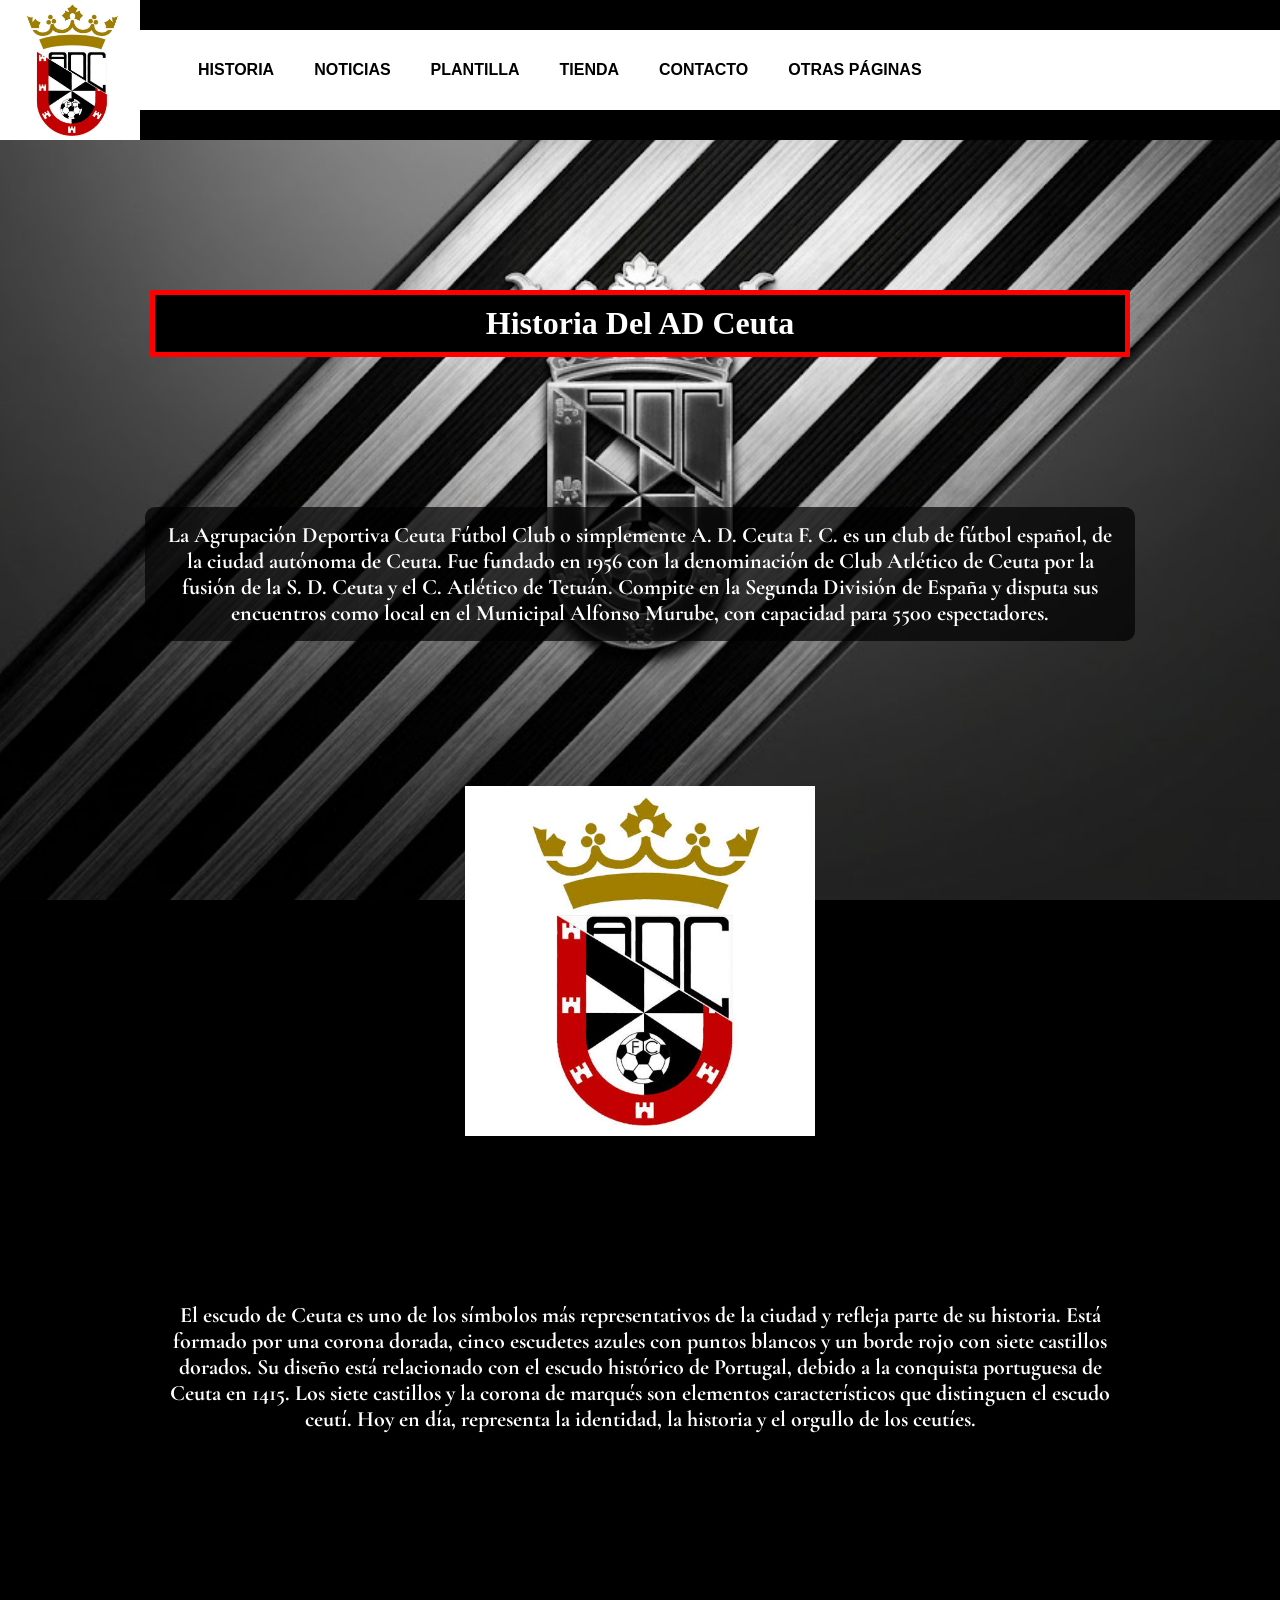
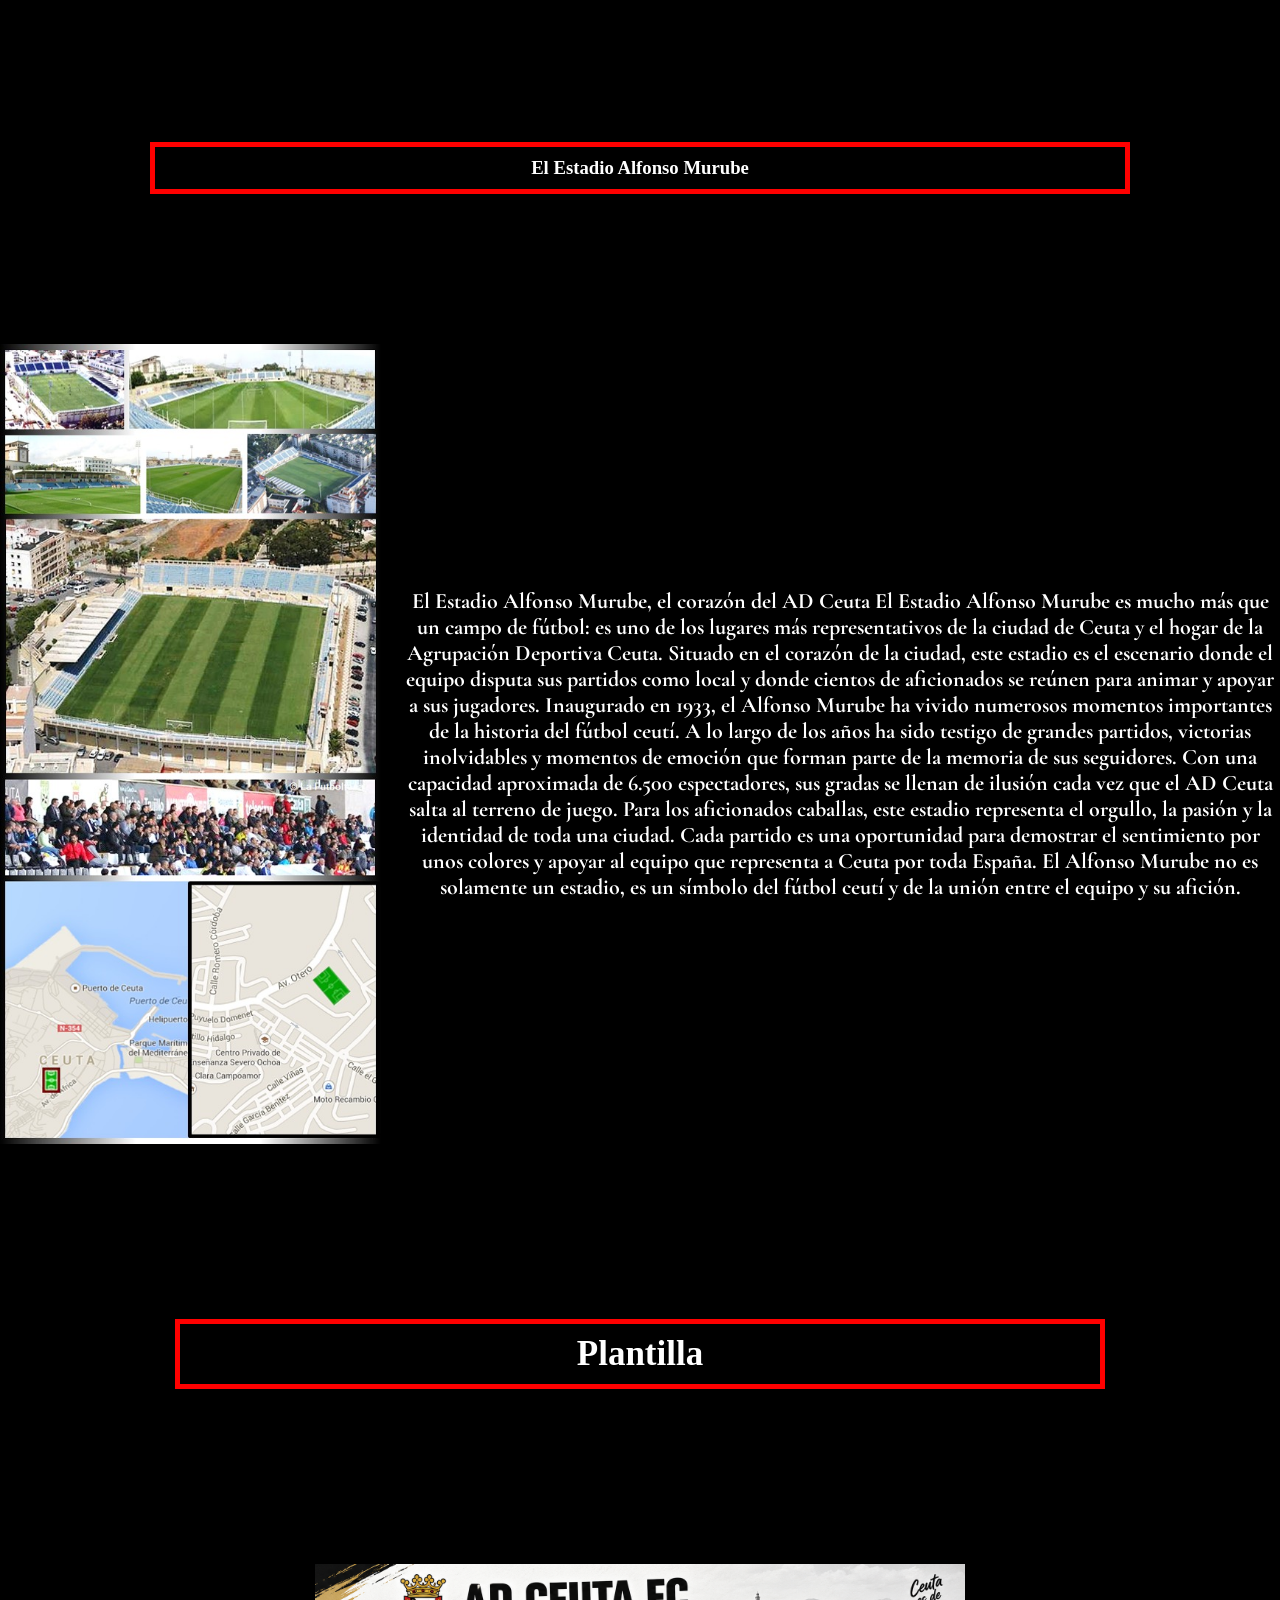
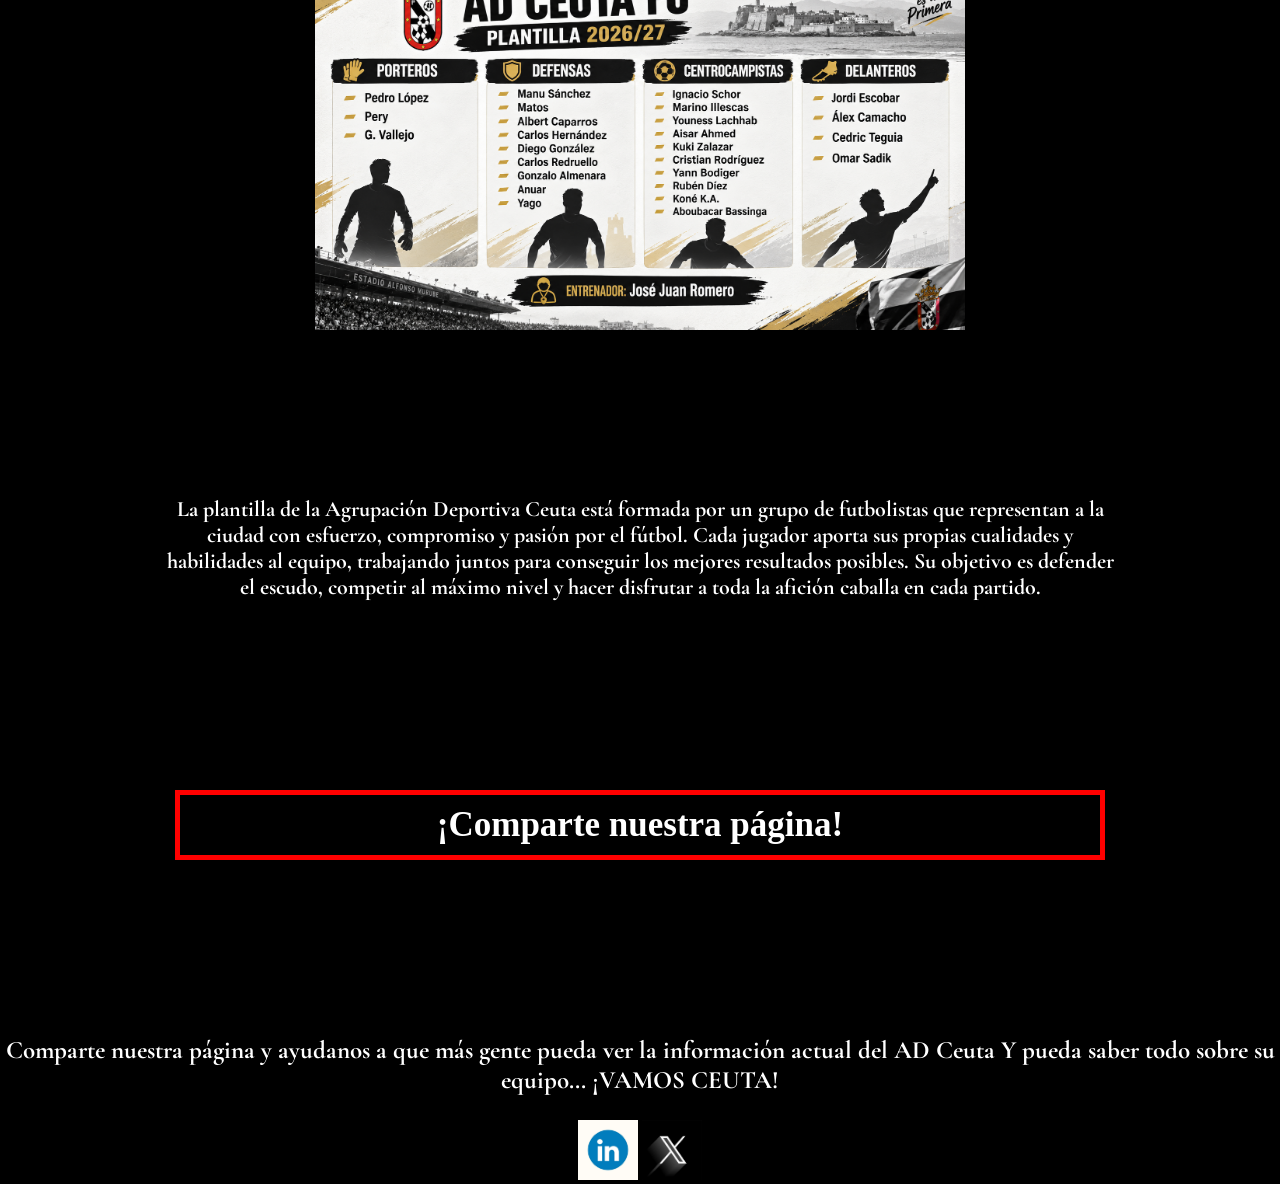
<file: index.html>
<!DOCTYPE html>
<html lang="es">
<head>
    <meta charset="UTF-8">
    <meta name="viewport" content="width=device-width, initial-scale=1.0">
    <title>HistoriasDeFutbol. El equipo Ad Ceuta se salvará o ascenderá, todo un misterio y toda su historia</title>
    <meta name="description" content="Historia del Ad Ceuta y lo actual del equipo">
    <!-- las keywords no sirven para nada, así que poco usar-->
    <meta name="keywords" content="Ceuta, equipo, Ascenso, Melilla, Partidos, Clasificación, Futbol, Hoy, ">
    <meta name="author" content="Aarón Prieto de las Heras">
    <meta name="robots" content="index,follow">
    <!--redes sociales-->
    <meta property="og:title" content="AD Ceuta - Historia y Actualidad">

    <meta property="og:description" content="Descubre la historia, plantilla, clasificación y noticias de la Agrupación Deportiva Ceuta.">

    <meta property="og:image" content="https://aaronprieto69.github.io/imagenes/escudo_ceuta.jpg">

    <meta property="og:url" content="https://aaronprieto69.github.io/enlaces">

    <meta property="og:type" content="website">

    <meta property="og:locale" content="es_ES">
    <!-- Favicon package generated by Favicon.im Generator -->
    <link rel="icon" type="image/x-icon" href="favicon.ico">
    <link rel="icon" type="image/png" sizes="16x16" href="favicon-16x16.png">
    <link rel="icon" type="image/png" sizes="32x32" href="favicon-32x32.png">
    <link rel="apple-touch-icon" sizes="180x180" href="apple-touch-icon.png">
    <link rel="icon" type="image/png" sizes="192x192" href="android-chrome-192x192.png">
    <link rel="icon" type="image/png" sizes="512x512" href="android-chrome-512x512.png">
    <meta name="theme-color" content="#ffffff">
    <link rel="stylesheet" href="estilos_miweb.css">
    <link rel="canonical" href="https://aaronprieto69.github.io/enlaces">
    <link rel="preconnect" href="https://fonts.googleapis.com">
    <link rel="preconnect" href="https://fonts.gstatic.com" crossorigin>
    <link href="https://fonts.googleapis.com/css2?family=Cormorant+Garamond:ital,wght@0,300..700;1,300..700&family=Oswald:wght@200..700&display=swap" rel="stylesheet">
    <link rel="stylesheet" href="https://fonts.googleapis.com/css2?family=Material+Symbols+Outlined:opsz,wght,FILL,GRAD@20..48,100..700,0..1,-50..200&icon_names=download">

</head>
<body> 
    <header>
        <img id="headerimg" src="imagenes/escudo_ceuta.jpg" alt="Escudo de ceuta">
    <nav class="menu">
        <ol>
            <li><a href="#Historia">Historia</a></li>
            <li><a href="noticias.html">Noticias</a></li>
            <li><a href="plantilla.html">Plantilla</a></li>
            <li><a href="tienda.html">Tienda</a></li>
            <li><a href="contacto.html">Contacto</a></li>
            <li><a href="enlaces.html">Otras Páginas</a></li>
         </ol>
</nav>
    </header>
    <h1 id="Historia">Historia Del AD Ceuta</h1>
    <strong><p class="texto-fondo">La Agrupación Deportiva Ceuta Fútbol Club o simplemente A. D. Ceuta F. C. es un club de fútbol español, de la ciudad autónoma de Ceuta. Fue fundado en 1956 con la denominación de Club Atlético de Ceuta por la fusión de la S. D. Ceuta y el C. Atlético de Tetuán. Compite en la Segunda División de España y disputa sus encuentros como local en el Municipal Alfonso Murube, con capacidad para 5500 espectadores.</p></strong>
    <section>
        <aside>
            <p><img id="class imagen" src="imagenes/escudo_ceuta.jpg" alt="Escudo del equipo de Ceuta" width="350"></p>
             <strong><p class="texto-fondo">El escudo de Ceuta es uno de los símbolos más representativos de la ciudad y refleja parte de su historia. Está formado por una corona dorada, cinco escudetes azules con puntos blancos y un borde rojo con siete castillos dorados. Su diseño está relacionado con el escudo histórico de Portugal, debido a la conquista portuguesa de Ceuta en 1415. Los siete castillos y la corona de marqués son elementos característicos que distinguen el escudo ceutí. Hoy en día, representa la identidad, la historia y el orgullo de los ceutíes.</p></strong>    
        </aside>
        <div class="contenedor">
    

    <div>
        <h3>El Estadio Alfonso Murube</h3>
        <div class="estadio">
            <img src="imagenes/estadio-Ceuta.jpg" alt="Estadio Alfonso Murube" width="500">
            <strong><p class="texto-estadio">
               El Estadio Alfonso Murube, el corazón del AD Ceuta

                El Estadio Alfonso Murube es mucho más que un campo de fútbol: es uno de los lugares más representativos de la ciudad de Ceuta y el hogar de la Agrupación Deportiva Ceuta. Situado en el corazón de la ciudad, este estadio es el escenario donde el equipo disputa sus partidos como local y donde cientos de aficionados se reúnen para animar y apoyar a sus jugadores.

                Inaugurado en 1933, el Alfonso Murube ha vivido numerosos momentos importantes de la historia del fútbol ceutí. A lo largo de los años ha sido testigo de grandes partidos, victorias inolvidables y momentos de emoción que forman parte de la memoria de sus seguidores. Con una capacidad aproximada de 6.500 espectadores, sus gradas se llenan de ilusión cada vez que el AD Ceuta salta al terreno de juego.

                Para los aficionados caballas, este estadio representa el orgullo, la pasión y la identidad de toda una ciudad. Cada partido es una oportunidad para demostrar el sentimiento por unos colores y apoyar al equipo que representa a Ceuta por toda España. El Alfonso Murube no es solamente un estadio, es un símbolo del fútbol ceutí y de la unión entre el equipo y su afición.
             </p></strong>
        </div>
    </div>
</div>
    </section>
    <section>
        <h2 id="Plantilla">Plantilla</h2>
        <p><img id="Imagen_plantilla" src="imagenes/plantilla_ceuta.png" alt="Plantilla del AD Ceuta" loading="lazy" width="650px"></p>
        <strong><p class="texto-fondo">La plantilla de la Agrupación Deportiva Ceuta está formada por un grupo de futbolistas que representan a la ciudad con esfuerzo, compromiso y pasión por el fútbol. Cada jugador aporta sus propias cualidades y habilidades al equipo, trabajando juntos para conseguir los mejores resultados posibles. Su objetivo es defender el escudo, competir al máximo nivel y hacer disfrutar a toda la afición caballa en cada partido.</p></strong>

    </section>
    <footer>
    <h2>¡Comparte nuestra página!</h2>
    <strong><p class="texto-footer">Comparte nuestra página y ayudanos a que más gente pueda ver la información actual del AD Ceuta Y pueda saber todo sobre su equipo...  ¡VAMOS CEUTA!</p></strong>
    <a href="https://www.linkedin.com/sharing/share-offsite/?url=https://aaronprieto69.github.io"><img src="imagenes/linkedin.jpg" alt="LinkedIn" width="60"></a>
    <a href="https://x.com/intent/post?url=https://aaronprieto69.github.io"><img src="imagenes/twiter.jpg" alt="Comparte en X" title="Comparte este contenido en X" width="60"> </a>
   

    </footer>

</body>
</html>
</file>
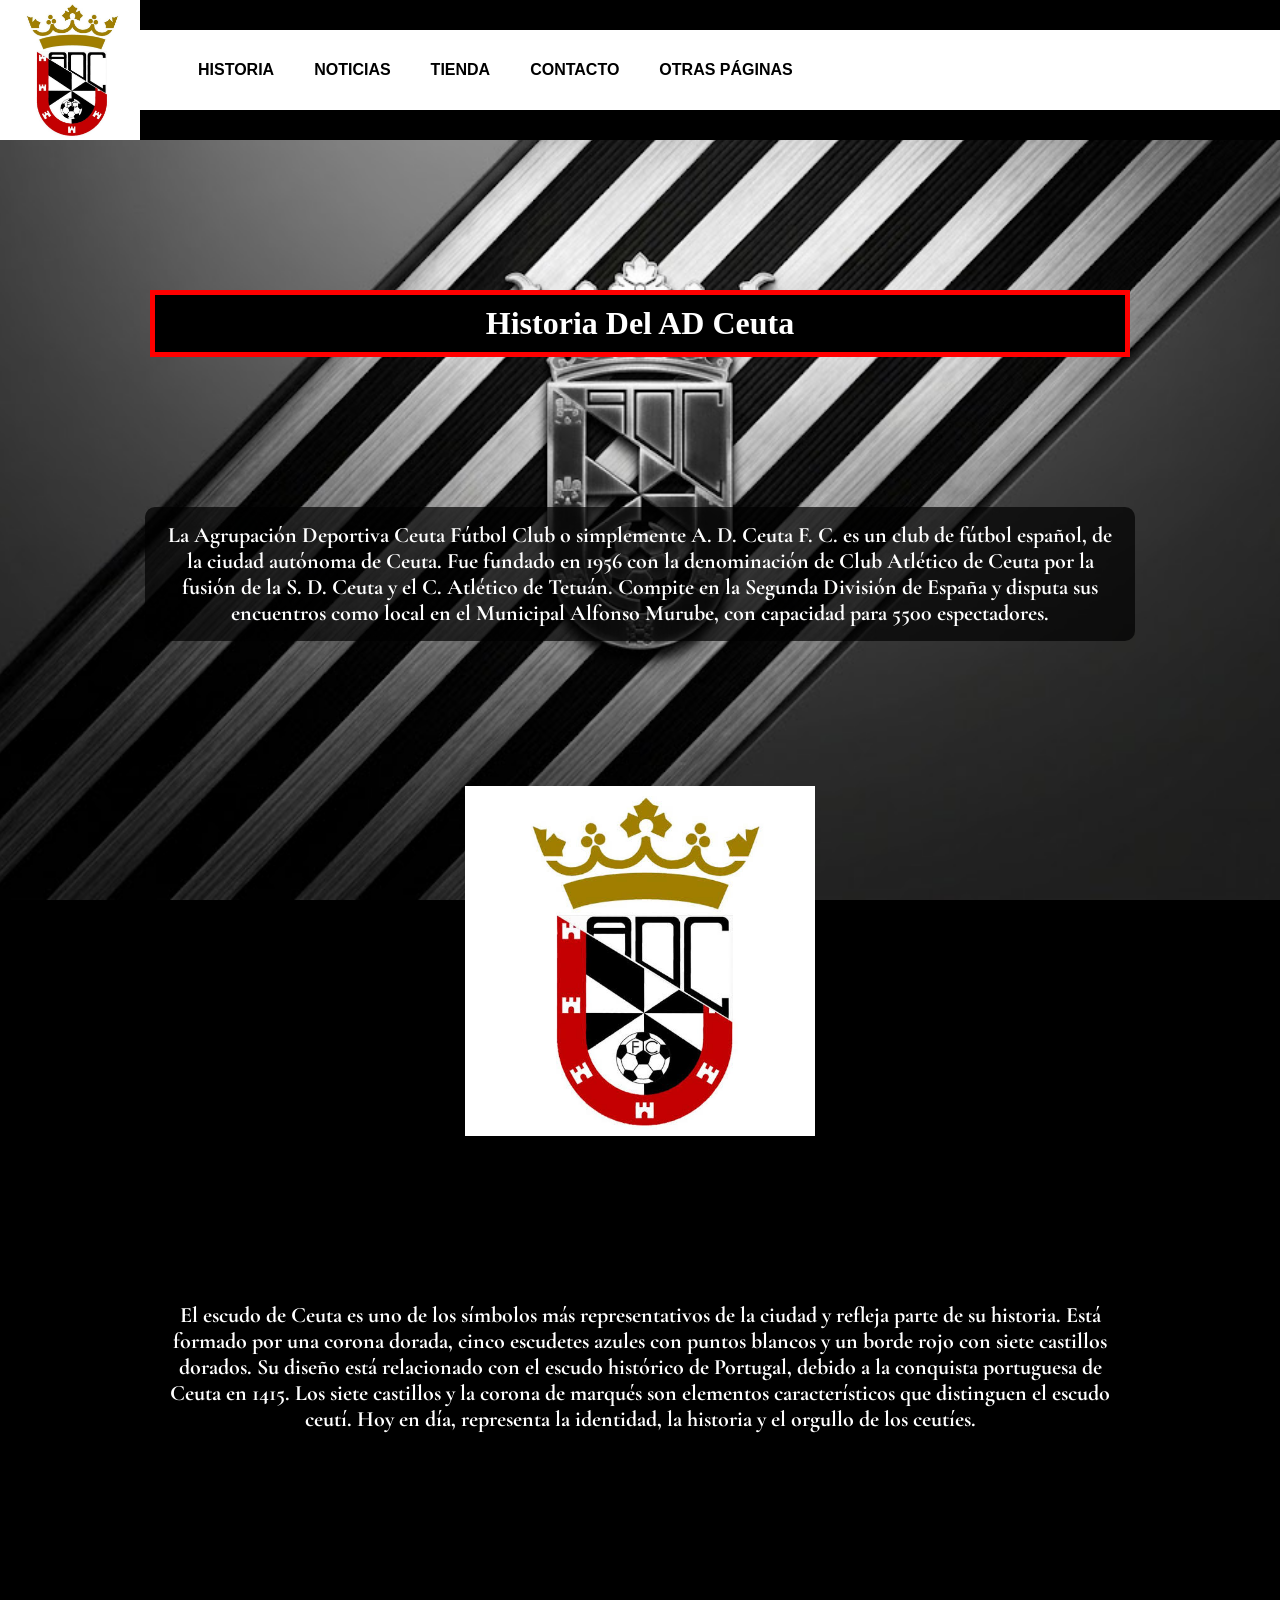
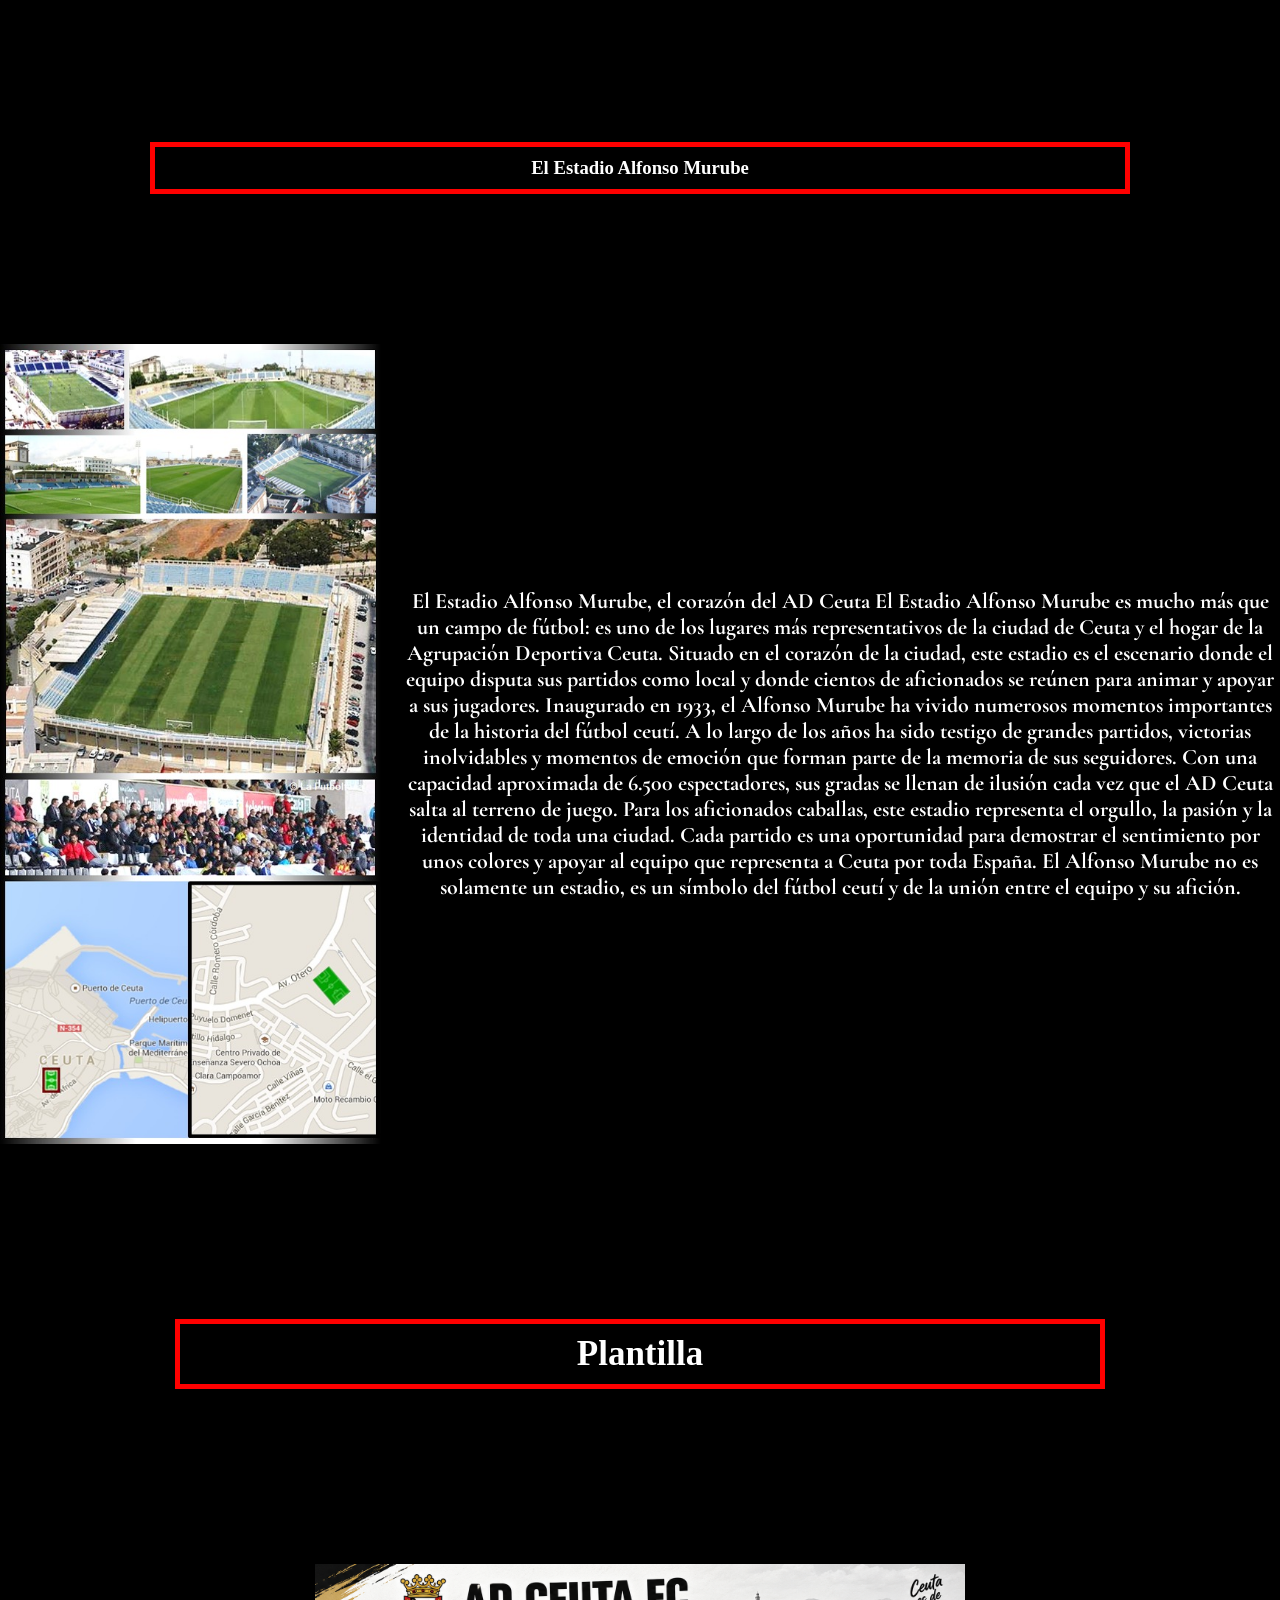
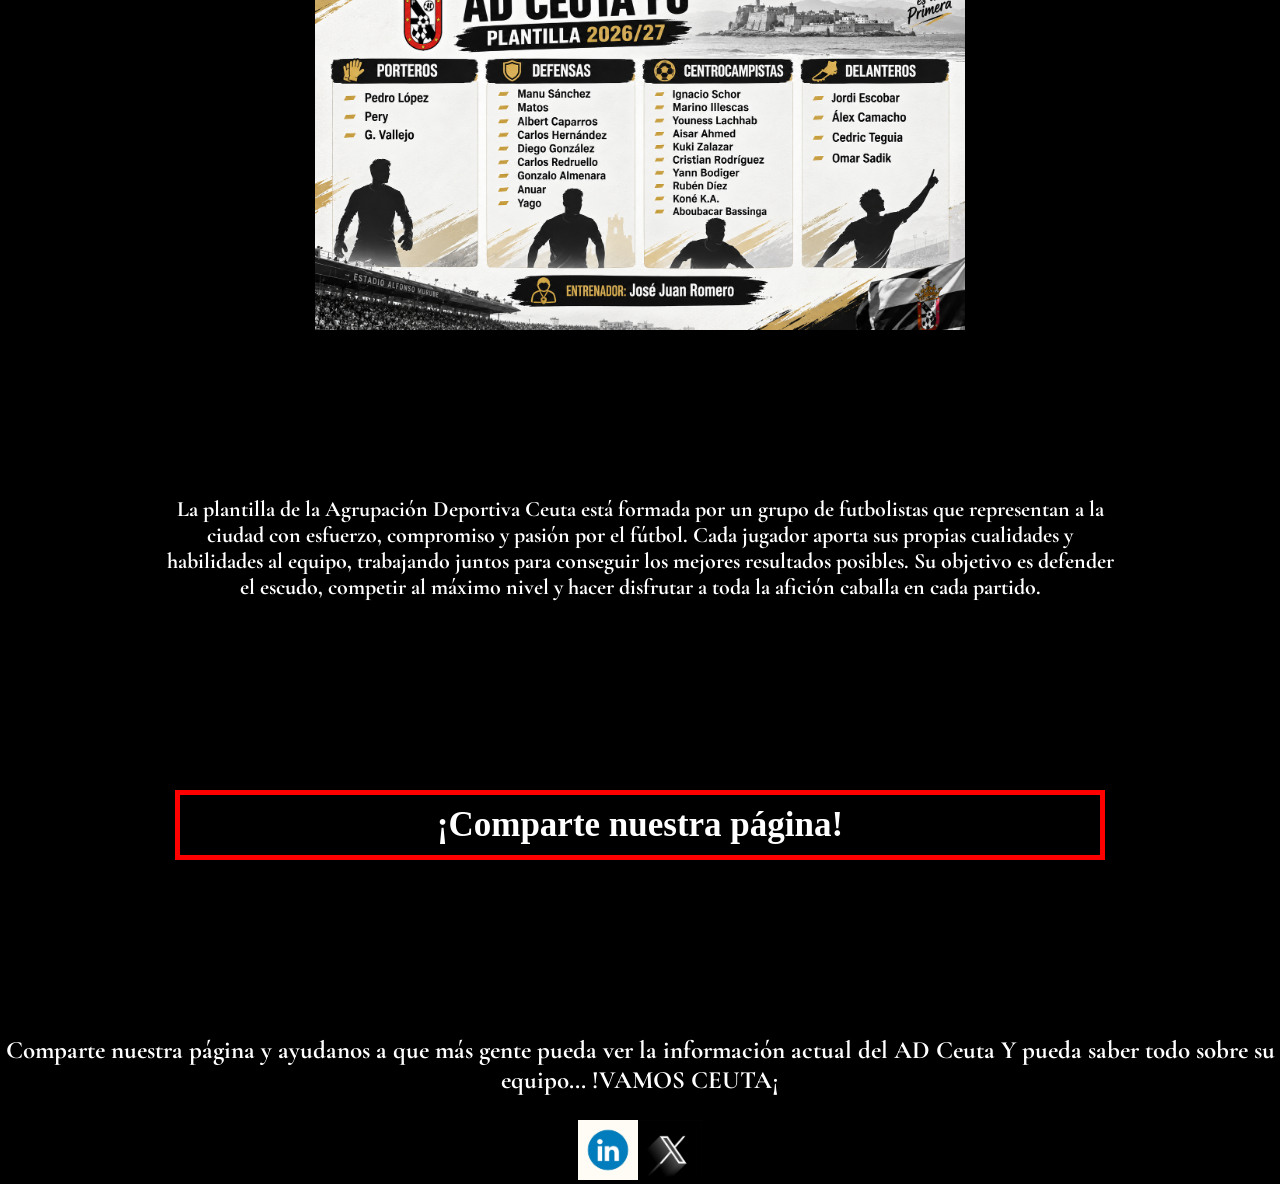
<file: web/index.html>
<!DOCTYPE html>
<html lang="es">
<head>
    <meta charset="UTF-8">
    <meta name="viewport" content="width=device-width, initial-scale=1.0">
    <title>HistoriasDeFutbol. El equipo Ad Ceuta se salvará o ascenderá, todo un misterio y toda su historia</title>
    <meta name="description" content="Historia del Ad Ceuta y lo actual del equipo">
    <!-- las keywords no sirven para nada, así que poco usar-->
    <meta name="keywords" content="Ceuta, equipo, Ascenso, Melilla, Partidos, Clasificación, Futbol, Hoy, ">
    <meta name="author" content="Aarón Prieto de las Heras">
    <meta name="robots" content="index,follow">
    <!--redes sociales-->
    <meta property="og:title" content="AD Ceuta - Historia y Actualidad">

    <meta property="og:description" content="Descubre la historia, plantilla, clasificación y noticias de la Agrupación Deportiva Ceuta.">

    <meta property="og:image" content="https://aaronprieto69.github.io/imagenes/escudo_ceuta.jpg">

    <meta property="og:url" content="https://aaronprieto69.github.io/enlaces">

    <meta property="og:type" content="website">

    <meta property="og:locale" content="es_ES">
    <!-- Favicon package generated by Favicon.im Generator -->
    <link rel="icon" type="image/x-icon" href="favicon.ico">
    <link rel="icon" type="image/png" sizes="16x16" href="favicon-16x16.png">
    <link rel="icon" type="image/png" sizes="32x32" href="favicon-32x32.png">
    <link rel="apple-touch-icon" sizes="180x180" href="apple-touch-icon.png">
    <link rel="icon" type="image/png" sizes="192x192" href="android-chrome-192x192.png">
    <link rel="icon" type="image/png" sizes="512x512" href="android-chrome-512x512.png">
    <meta name="theme-color" content="#ffffff">
    <link rel="stylesheet" href="estilos_miweb.css">
    <link rel="canonical" href="https://aaronprieto69.github.io/enlaces">
    <link rel="preconnect" href="https://fonts.googleapis.com">
    <link rel="preconnect" href="https://fonts.gstatic.com" crossorigin>
    <link href="https://fonts.googleapis.com/css2?family=Cormorant+Garamond:ital,wght@0,300..700;1,300..700&family=Oswald:wght@200..700&display=swap" rel="stylesheet">
    <link rel="stylesheet" href="https://fonts.googleapis.com/css2?family=Material+Symbols+Outlined:opsz,wght,FILL,GRAD@20..48,100..700,0..1,-50..200&icon_names=download">

</head>
<body> 
    <header>
        <img id="headerimg" src="imagenes/escudo_ceuta.jpg" alt="Escudo de ceuta">
    <nav class="menu">
        <ol>
            <li><a href="#Historia">Historia</a></li>
            <li><a href="noticias.html">Noticias</a></li>
            <li><a href="tienda.html">Tienda</a></li>
            <li><a href="contacto.html">Contacto</a></li>
            <li><a href="enlaces.html">Otras Páginas</a></li>
         </ol>
</nav>
    </header>
    <h1 id="Historia">Historia Del AD Ceuta</h1>
    <strong><p class="texto-fondo">La Agrupación Deportiva Ceuta Fútbol Club o simplemente A. D. Ceuta F. C. es un club de fútbol español, de la ciudad autónoma de Ceuta. Fue fundado en 1956 con la denominación de Club Atlético de Ceuta por la fusión de la S. D. Ceuta y el C. Atlético de Tetuán. Compite en la Segunda División de España y disputa sus encuentros como local en el Municipal Alfonso Murube, con capacidad para 5500 espectadores.</p></strong>
    <section>
        <aside>
            <p><img id="class imagen" src="imagenes/escudo_ceuta.jpg" alt="Escudo del equipo de Ceuta" width="350"></p>
             <strong><p class="texto-fondo">El escudo de Ceuta es uno de los símbolos más representativos de la ciudad y refleja parte de su historia. Está formado por una corona dorada, cinco escudetes azules con puntos blancos y un borde rojo con siete castillos dorados. Su diseño está relacionado con el escudo histórico de Portugal, debido a la conquista portuguesa de Ceuta en 1415. Los siete castillos y la corona de marqués son elementos característicos que distinguen el escudo ceutí. Hoy en día, representa la identidad, la historia y el orgullo de los ceutíes.</p></strong>    
        </aside>
        <div class="contenedor">
    

    <div>
        <h3>El Estadio Alfonso Murube</h3>
        <div class="estadio">
            <img src="imagenes/estadio-Ceuta.jpg" alt="Estadio Alfonso Murube" width="500">
            <strong><p class="texto-estadio">
               El Estadio Alfonso Murube, el corazón del AD Ceuta

                El Estadio Alfonso Murube es mucho más que un campo de fútbol: es uno de los lugares más representativos de la ciudad de Ceuta y el hogar de la Agrupación Deportiva Ceuta. Situado en el corazón de la ciudad, este estadio es el escenario donde el equipo disputa sus partidos como local y donde cientos de aficionados se reúnen para animar y apoyar a sus jugadores.

                Inaugurado en 1933, el Alfonso Murube ha vivido numerosos momentos importantes de la historia del fútbol ceutí. A lo largo de los años ha sido testigo de grandes partidos, victorias inolvidables y momentos de emoción que forman parte de la memoria de sus seguidores. Con una capacidad aproximada de 6.500 espectadores, sus gradas se llenan de ilusión cada vez que el AD Ceuta salta al terreno de juego.

                Para los aficionados caballas, este estadio representa el orgullo, la pasión y la identidad de toda una ciudad. Cada partido es una oportunidad para demostrar el sentimiento por unos colores y apoyar al equipo que representa a Ceuta por toda España. El Alfonso Murube no es solamente un estadio, es un símbolo del fútbol ceutí y de la unión entre el equipo y su afición.
             </p></strong>
        </div>
    </div>
</div>
    </section>
    <section>
        <h2 id="Plantilla">Plantilla</h2>
        <p><img id="Imagen_plantilla" src="imagenes/plantilla_ceuta.png" alt="Plantilla del AD Ceuta" loading="lazy" width="650px"></p>
        <strong><p class="texto-fondo">La plantilla de la Agrupación Deportiva Ceuta está formada por un grupo de futbolistas que representan a la ciudad con esfuerzo, compromiso y pasión por el fútbol. Cada jugador aporta sus propias cualidades y habilidades al equipo, trabajando juntos para conseguir los mejores resultados posibles. Su objetivo es defender el escudo, competir al máximo nivel y hacer disfrutar a toda la afición caballa en cada partido.</p></strong>

    </section>
    <footer>
    <h2>¡Comparte nuestra página!</h2>
    <strong><p class="texto-footer">Comparte nuestra página y ayudanos a que más gente pueda ver la información actual del AD Ceuta Y pueda saber todo sobre su equipo...  !VAMOS CEUTA¡</p></strong>
    <a href="https://www.linkedin.com/sharing/share-offsite/?url=https://aaronprieto69.github.io"><img src="imagenes/linkedin.jpg" alt="LinkedIn" width="60"></a>
    <a href="https://x.com/intent/post?url=https://aaronprieto69.github.io"><img src="imagenes/twiter.jpg" alt="Comparte en X" title="Comparte este contenido en X" width="60"> </a>
   

    </footer>

</body>
</html>
</file>
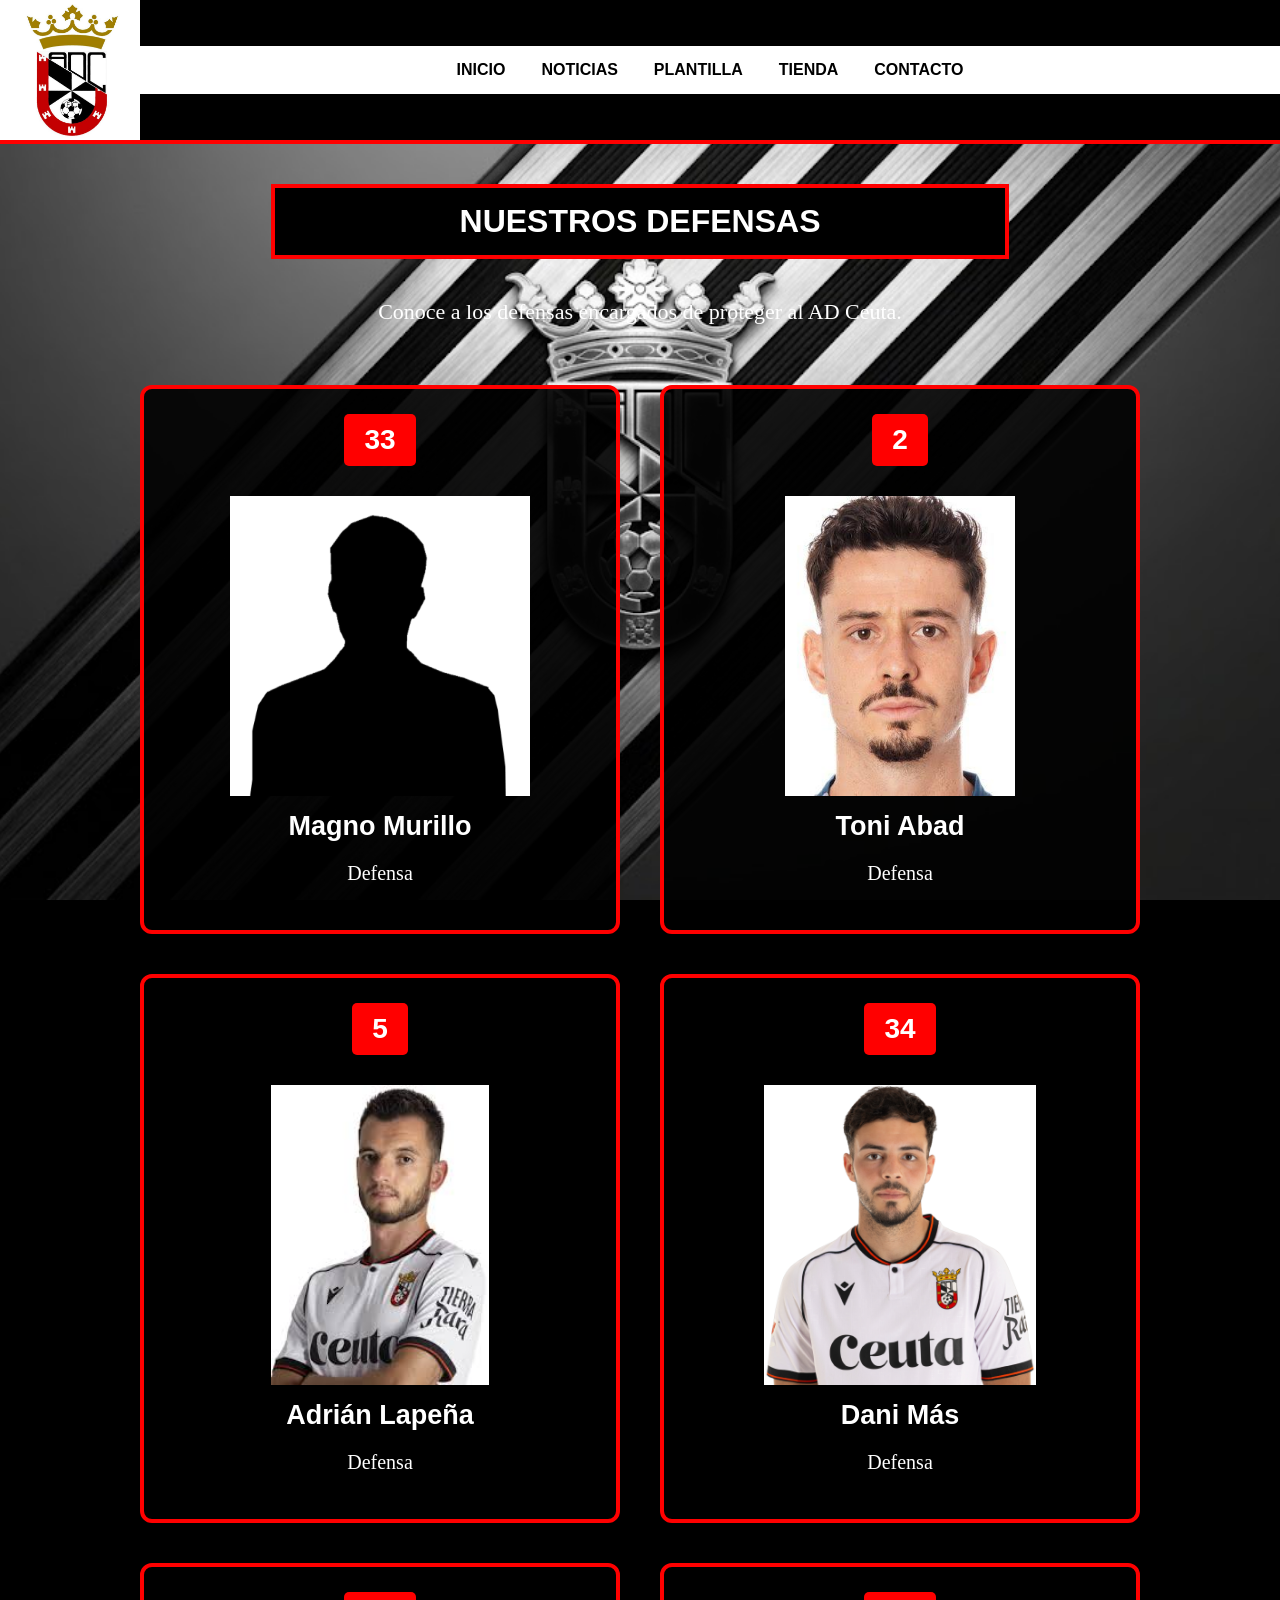
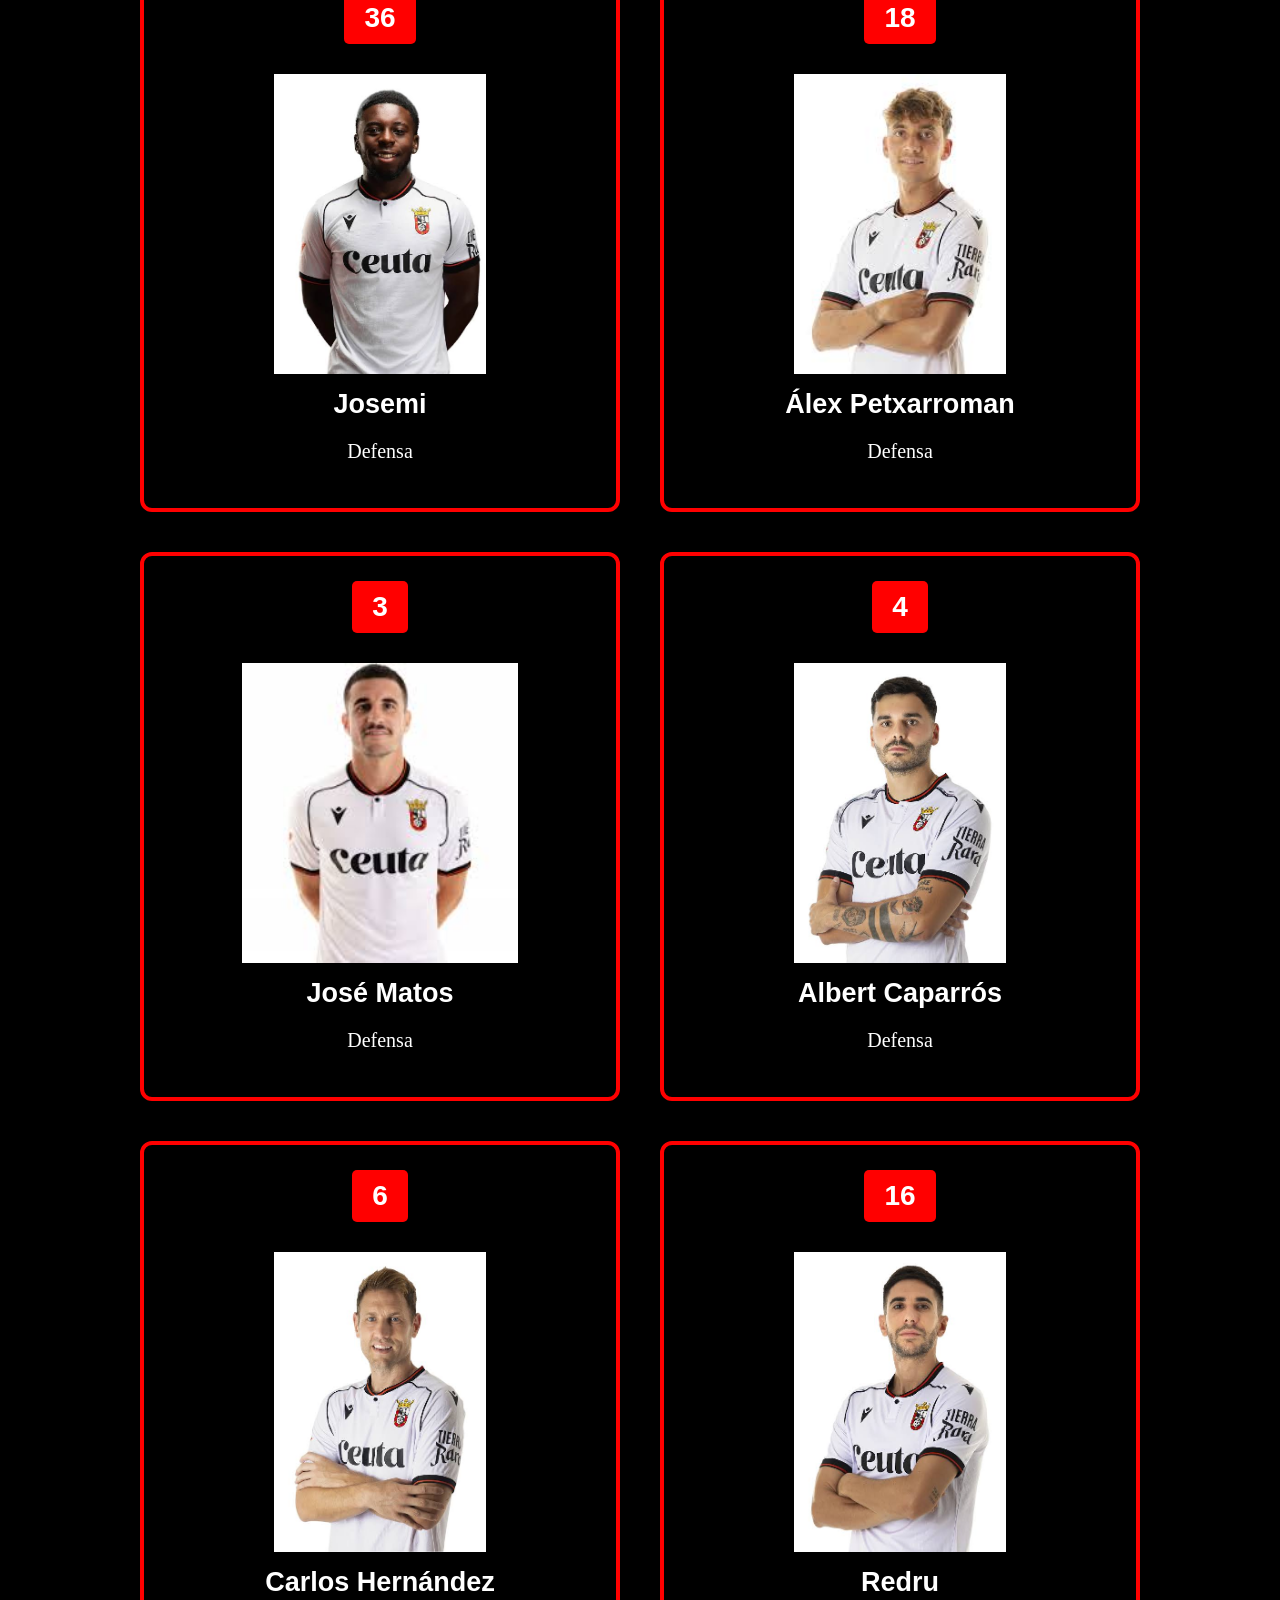
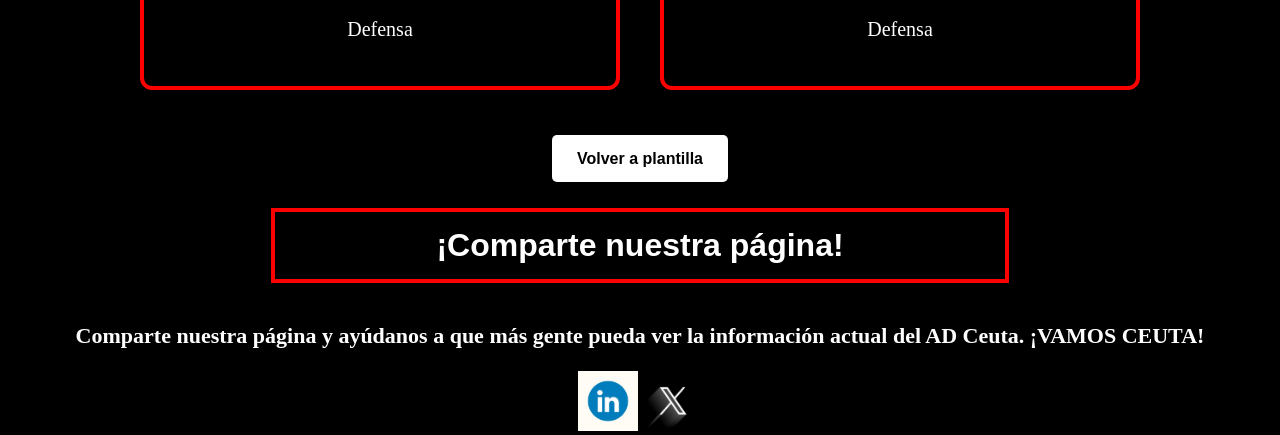
<file: defensas.html>
<!DOCTYPE html>
<html lang="es">
<head>
    <meta charset="UTF-8">
    <meta name="viewport" content="width=device-width, initial-scale=1.0">
    <title>Defensas - AD Ceuta FC</title>
    <link rel="stylesheet" href="jugadores.css">
</head>
<body>

<header>
    <img id="headerimg" src="imagenes/escudo_ceuta.jpg" alt="Escudo de Ceuta">

    <nav class="menu">
        <ol>
            <li><a href="index.html">Inicio</a></li>
            <li><a href="noticias.html">Noticias</a></li>
            <li><a href="plantilla.html">Plantilla</a></li>
            <li><a href="tienda.html">Tienda</a></li>
            <li><a href="contacto.html">Contacto</a></li>
        </ol>
    </nav>
</header>

<main>

    <h2>NUESTROS DEFENSAS</h2>

    <p>Conoce a los defensas encargados de proteger al AD Ceuta.</p>

    <div class="jugadores">

        <div class="jugador">
            <span class="dorsal">33</span>
            <img src="imagenes/magno-murillo.png" alt="Magno Murillo" width="250">
            <h3>Magno Murillo</h3>
            <p>Defensa</p>
        </div>

        <div class="jugador">
            <span class="dorsal">2</span>
            <img src="imagenes/toni-abad.jpg" alt="Toni Abad" width="250">
            <h3>Toni Abad</h3>
            <p>Defensa</p>
        </div>

        <div class="jugador">
            <span class="dorsal">5</span>
            <img src="imagenes/adrian-lapena.jpg" alt="Adrián Lapeña" width="250">
            <h3>Adrián Lapeña</h3>
            <p>Defensa</p>
        </div>

        <div class="jugador">
            <span class="dorsal">34</span>
            <img src="imagenes/dani-mas.png" alt="Dani Más" width="250">
            <h3>Dani Más</h3>
            <p>Defensa</p>
        </div>

        <div class="jugador">
            <span class="dorsal">36</span>
            <img src="imagenes/josemi.jpg" alt="Josemi" width="250">
            <h3>Josemi</h3>
            <p>Defensa</p>
        </div>

        <div class="jugador">
            <span class="dorsal">18</span>
            <img src="imagenes/alex-petxarroman.jpg" alt="Álex Petxarroman" width="250">
            <h3>Álex Petxarroman</h3>
            <p>Defensa</p>
        </div>

        <div class="jugador">
            <span class="dorsal">3</span>
            <img src="imagenes/jose-matos.jpg" alt="José Matos" width="250">
            <h3>José Matos</h3>
            <p>Defensa</p>
        </div>

        <div class="jugador">
            <span class="dorsal">4</span>
            <img src="imagenes/albert-caparros.jpg" alt="Albert Caparrós" width="250">
            <h3>Albert Caparrós</h3>
            <p>Defensa</p>
        </div>

        <div class="jugador">
            <span class="dorsal">6</span>
            <img src="imagenes/carlos-hernandez.jpg" alt="Carlos Hernández" width="250">
            <h3>Carlos Hernández</h3>
            <p>Defensa</p>
        </div>

        <div class="jugador">
            <span class="dorsal">16</span>
            <img src="imagenes/redru.jpg" alt="Redru" width="250">
            <h3>Redru</h3>
            <p>Defensa</p>
        </div>

    </div>

    <div class="volver">
        <a href="plantilla.html">Volver a plantilla</a>
    </div>

</main>

<footer>
    <h2>¡Comparte nuestra página!</h2>
    <strong><p class="texto-footer">Comparte nuestra página y ayúdanos a que más gente pueda ver la información actual del AD Ceuta. ¡VAMOS CEUTA!</p></strong>
    <a href="https://www.linkedin.com/sharing/share-offsite/?url=https://aaronprieto69.github.io"><img src="imagenes/linkedin.jpg" alt="LinkedIn" width="60"></a>
    <a href="https://x.com/intent/post?url=https://aaronprieto69.github.io"><img src="imagenes/twiter.jpg" alt="Comparte en X" width="60"></a>
</footer>

</body>
</html>
</file>
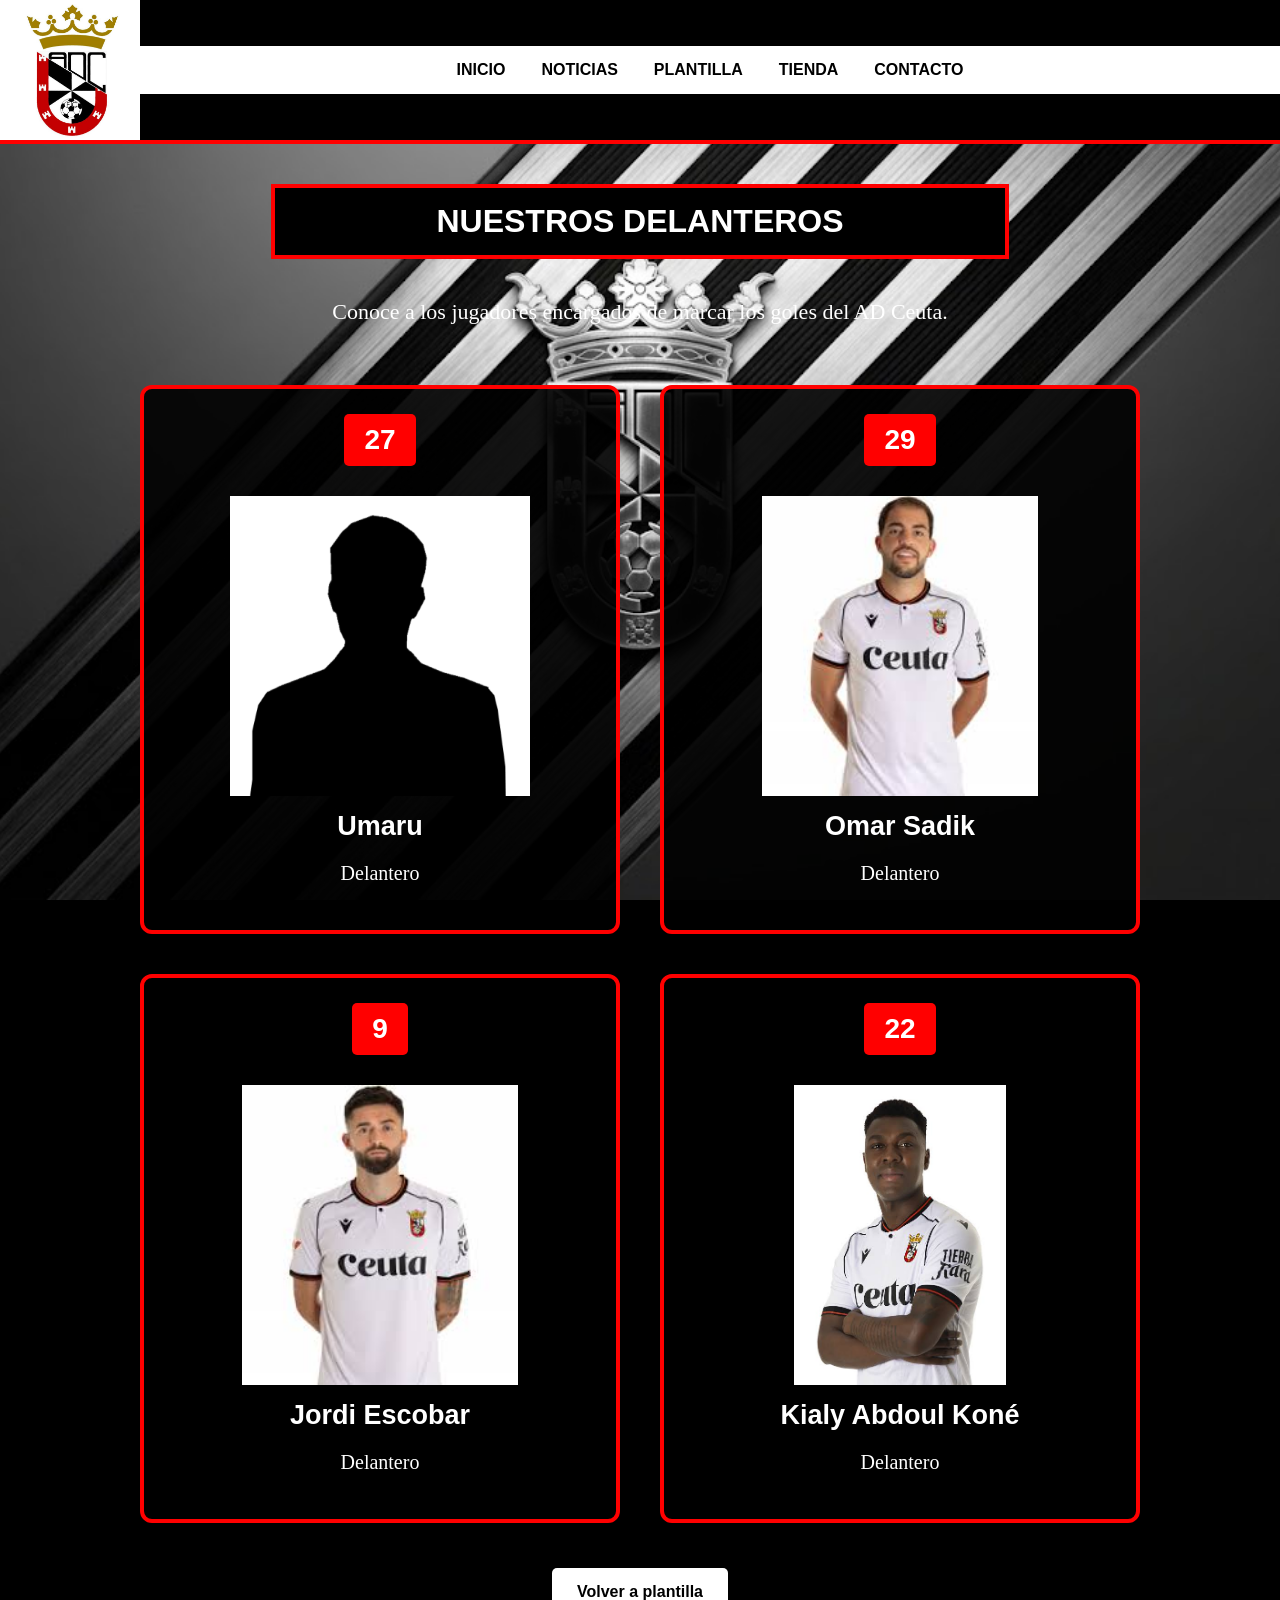
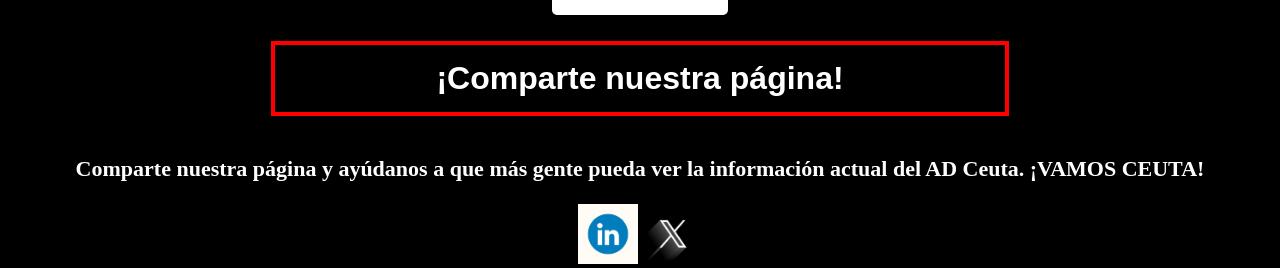
<file: delanteros.html>
<!DOCTYPE html>
<html lang="es">
<head>
    <meta charset="UTF-8">
    <meta name="viewport" content="width=device-width, initial-scale=1.0">
    <title>Delanteros - AD Ceuta FC</title>
    <link rel="stylesheet" href="jugadores.css">
</head>
<body>

<header>
    <img id="headerimg" src="imagenes/escudo_ceuta.jpg" alt="Escudo de Ceuta">

    <nav class="menu">
        <ol>
            <li><a href="index.html">Inicio</a></li>
            <li><a href="noticias.html">Noticias</a></li>
            <li><a href="plantilla.html">Plantilla</a></li>
            <li><a href="tienda.html">Tienda</a></li>
            <li><a href="contacto.html">Contacto</a></li>
        </ol>
    </nav>
</header>

<main>

    <h2>NUESTROS DELANTEROS</h2>

    <p>Conoce a los jugadores encargados de marcar los goles del AD Ceuta.</p>

    <div class="jugadores">

        <div class="jugador">
            <span class="dorsal">27</span>
            <img src="imagenes/magno-murillo.png" alt="Umaru" width="250">
            <h3>Umaru</h3>
            <p>Delantero</p>
        </div>

        <div class="jugador">
            <span class="dorsal">29</span>
            <img src="imagenes/omar-sadik.jpg" alt="Omar Sadik" width="250">
            <h3>Omar Sadik</h3>
            <p>Delantero</p>
        </div>

        <div class="jugador">
            <span class="dorsal">9</span>
            <img src="imagenes/jordi-escobar.jpg" alt="Jordi Escobar" width="250">
            <h3>Jordi Escobar</h3>
            <p>Delantero</p>
        </div>

        <div class="jugador">
            <span class="dorsal">22</span>
            <img src="imagenes/kialy-abdoul.jpg" alt="Kialy Abdoul Koné" width="250">
            <h3>Kialy Abdoul Koné</h3>
            <p>Delantero</p>
        </div>

    </div>

    <div class="volver">
        <a href="plantilla.html">Volver a plantilla</a>
    </div>

</main>

<footer>
    <h2>¡Comparte nuestra página!</h2>
    <strong><p class="texto-footer">Comparte nuestra página y ayúdanos a que más gente pueda ver la información actual del AD Ceuta. ¡VAMOS CEUTA!</p></strong>
    <a href="https://www.linkedin.com/sharing/share-offsite/?url=https://aaronprieto69.github.io"><img src="imagenes/linkedin.jpg" alt="LinkedIn" width="60"></a>
    <a href="https://x.com/intent/post?url=https://aaronprieto69.github.io"><img src="imagenes/twiter.jpg" alt="Comparte en X" width="60"></a>
</footer>

</body>
</html>
</file>
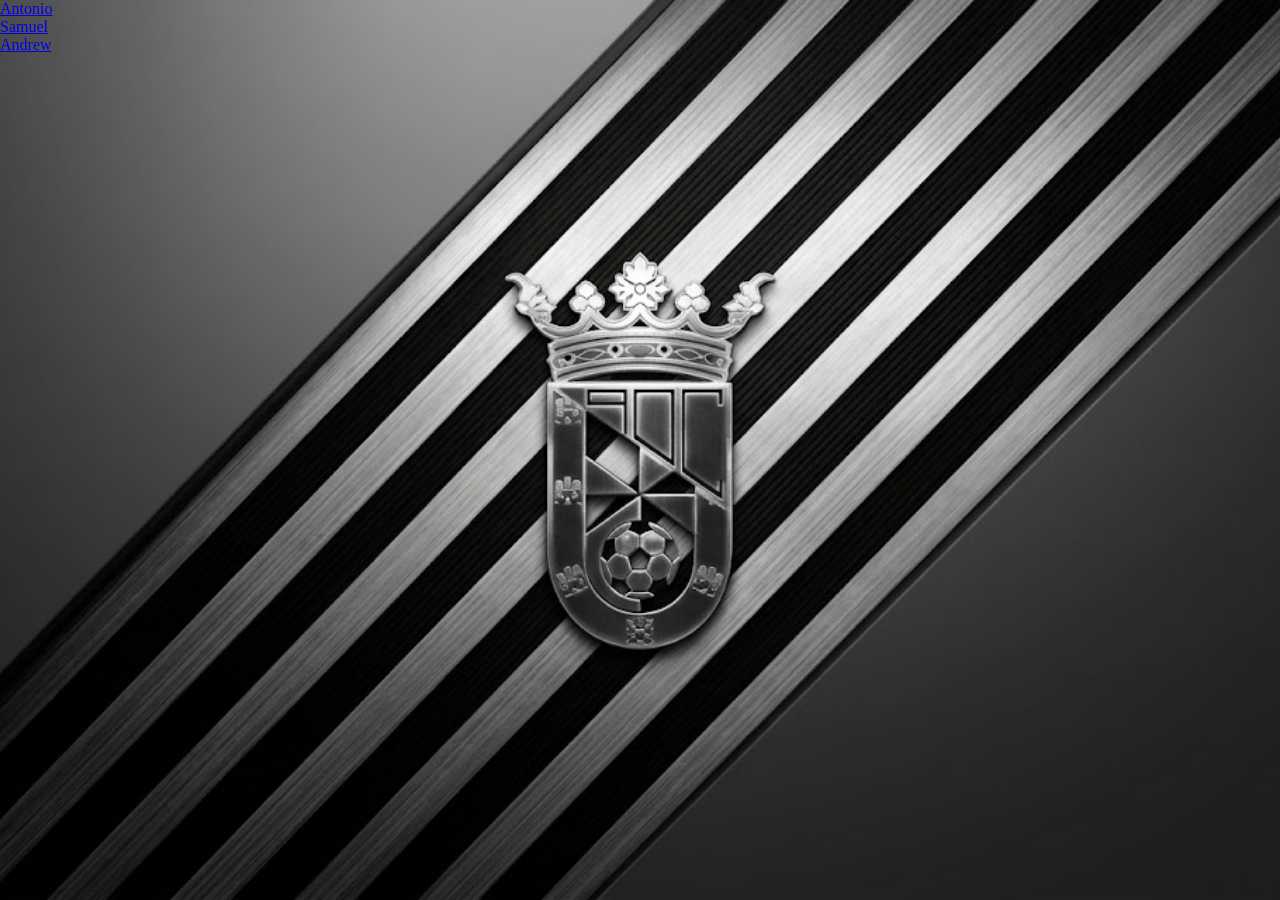
<file: enlaces.html>
<!DOCTYPE html>
<html lang="en">
<head>
    <meta charset="UTF-8">
    <meta name="viewport" content="width=device-width, initial-scale=1.0">
    <link rel="canonical" href="http://aaronprieto69.github.io/enlaces">
    <link rel="stylesheet" href="css-enlaces.css">
    <title>enlaces</title>
</head>
<body>
    <a href="https://compañero1.github.io">Antonio</a>
    <br>

    <a href="https://samuelvilruz-ux.github.io/">Samuel</a>
    <br>

    <a href="https://compañero3.github.io">Andrew</a>
    
</body>
</html>
</file>
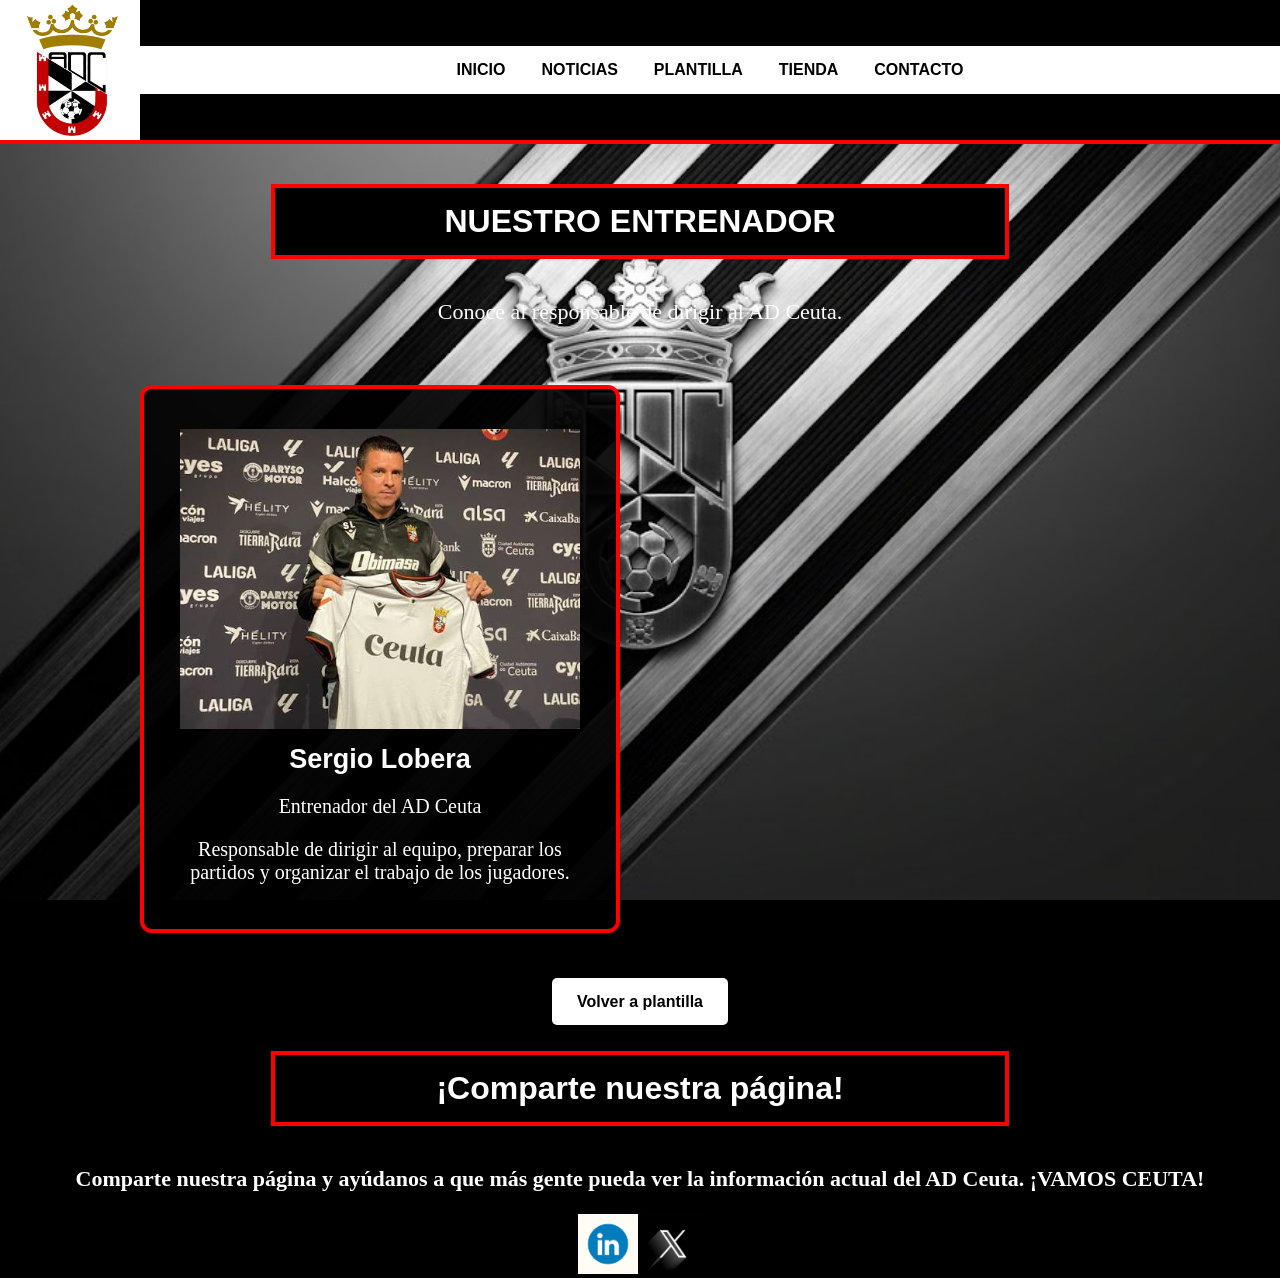
<file: entrenadores.html>
<!DOCTYPE html>
<html lang="es">
<head>
    <meta charset="UTF-8">
    <meta name="viewport" content="width=device-width, initial-scale=1.0">
    <title>Entrenador - AD Ceuta FC</title>
    <link rel="stylesheet" href="jugadores.css">
</head>
<body>

<header>
    <img id="headerimg" src="imagenes/escudo_ceuta.jpg" alt="Escudo de Ceuta">

    <nav class="menu">
        <ol>
            <li><a href="index.html">Inicio</a></li>
            <li><a href="noticias.html">Noticias</a></li>
            <li><a href="plantilla.html">Plantilla</a></li>
            <li><a href="tienda.html">Tienda</a></li>
            <li><a href="contacto.html">Contacto</a></li>
        </ol>
    </nav>
</header>

<main>

    <h2>NUESTRO ENTRENADOR</h2>
    <p>Conoce al responsable de dirigir al AD Ceuta.</p>
    <div class="jugadores">
        <div class="jugador">
            <img src="imagenes/sergio-lobera.jpg" alt="Sergio Lobera" width="250">
            <h3>Sergio Lobera</h3>
            <p>Entrenador del AD Ceuta</p>
            <p>Responsable de dirigir al equipo, preparar los partidos y organizar el trabajo de los jugadores.</p>
        </div>
    </div>
    <div class="volver">
        <a href="plantilla.html">Volver a plantilla</a>
    </div>
</main>
<footer>
    <h2>¡Comparte nuestra página!</h2>
    <strong><p class="texto-footer">Comparte nuestra página y ayúdanos a que más gente pueda ver la información actual del AD Ceuta. ¡VAMOS CEUTA!</p></strong>
    <a href="https://www.linkedin.com/sharing/share-offsite/?url=https://aaronprieto69.github.io"><img src="imagenes/linkedin.jpg" alt="LinkedIn" width="60"></a>
    <a href="https://x.com/intent/post?url=https://aaronprieto69.github.io"><img src="imagenes/twiter.jpg" alt="Comparte en X" width="60"></a>
</footer>

</body>
</html>
</file>
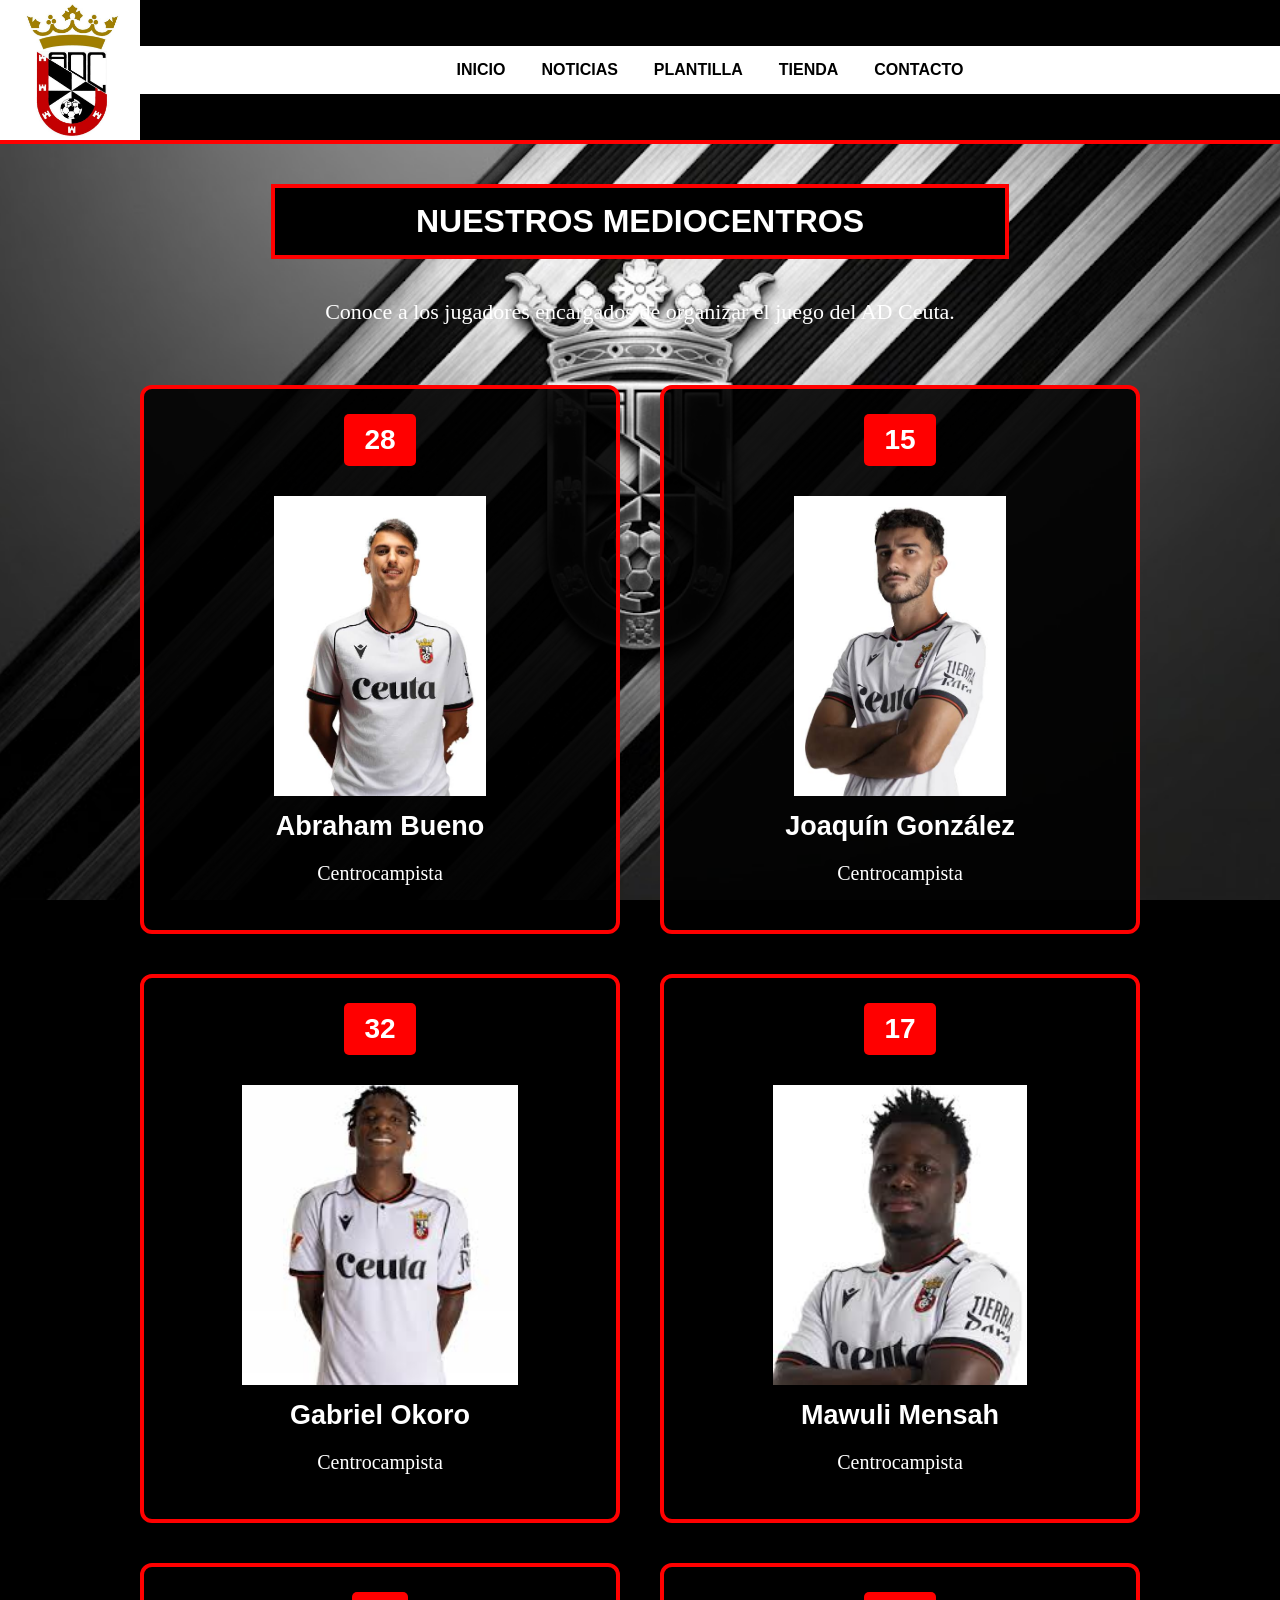
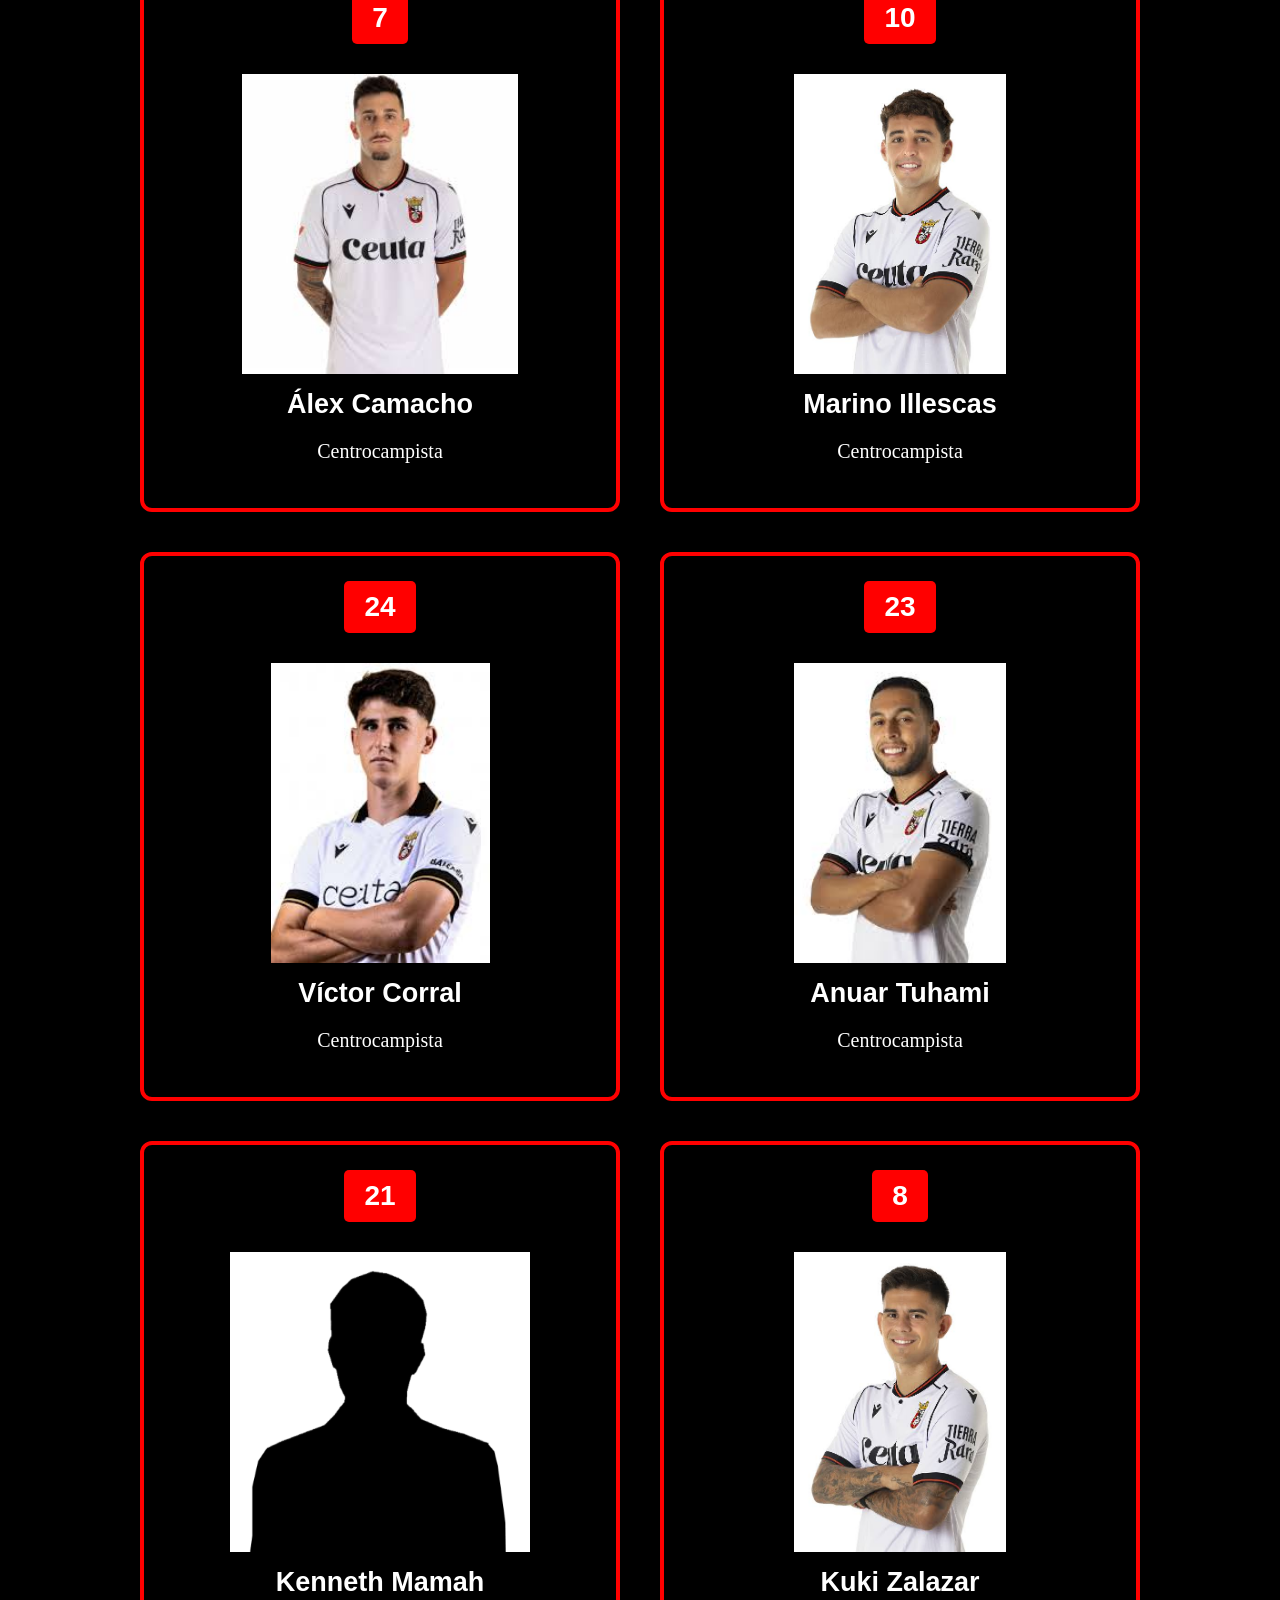
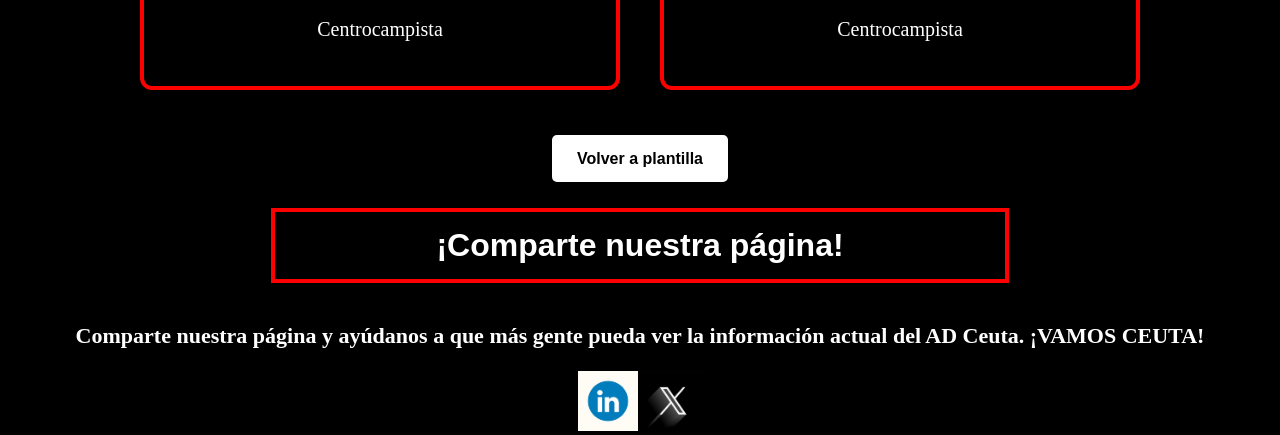
<file: medios.html>
<!DOCTYPE html>
<html lang="es">
<head>
    <meta charset="UTF-8">
    <meta name="viewport" content="width=device-width, initial-scale=1.0">
    <title>Centrocampistas - AD Ceuta FC</title>
    <link rel="stylesheet" href="jugadores.css">
</head>
<body>

<header>
    <img id="headerimg" src="imagenes/escudo_ceuta.jpg" alt="Escudo de Ceuta">

    <nav class="menu">
        <ol>
            <li><a href="index.html">Inicio</a></li>
            <li><a href="noticias.html">Noticias</a></li>
            <li><a href="plantilla.html">Plantilla</a></li>
            <li><a href="tienda.html">Tienda</a></li>
            <li><a href="contacto.html">Contacto</a></li>
        </ol>
    </nav>
</header>

<main>

    <h2>NUESTROS MEDIOCENTROS</h2>

    <p>Conoce a los jugadores encargados de organizar el juego del AD Ceuta.</p>

    <div class="jugadores">

        <div class="jugador">
            <span class="dorsal">28</span>
            <img src="imagenes/abraham-bueno.jpg" alt="Abraham Bueno" width="250">
            <h3>Abraham Bueno</h3>
            <p>Centrocampista</p>
        </div>

        <div class="jugador">
            <span class="dorsal">15</span>
            <img src="imagenes/joaquin-gonzalez.jpg" alt="Joaquín González" width="250">
            <h3>Joaquín González</h3>
            <p>Centrocampista</p>
        </div>

        <div class="jugador">
            <span class="dorsal">32</span>
            <img src="imagenes/gabriel-okoro.jpg" alt="Gabriel Okoro" width="250">
            <h3>Gabriel Okoro</h3>
            <p>Centrocampista</p>
        </div>

        <div class="jugador">
            <span class="dorsal">17</span>
            <img src="imagenes/mawuli.jpg" alt="Mawuli Mensah" width="250">
            <h3>Mawuli Mensah</h3>
            <p>Centrocampista</p>
        </div>

        <div class="jugador">
            <span class="dorsal">7</span>
            <img src="imagenes/alex-camacho.jpg" alt="Álex Camacho" width="250">
            <h3>Álex Camacho</h3>
            <p>Centrocampista</p>
        </div>

        <div class="jugador">
            <span class="dorsal">10</span>
            <img src="imagenes/marino-illescas.jpg" alt="Marino Illescas" width="250">
            <h3>Marino Illescas</h3>
            <p>Centrocampista</p>
        </div>

        <div class="jugador">
            <span class="dorsal">24</span>
            <img src="imagenes/victor-corral.jpg" alt="Víctor Corral" width="250">
            <h3>Víctor Corral</h3>
            <p>Centrocampista</p>
        </div>

        <div class="jugador">
            <span class="dorsal">23</span>
            <img src="imagenes/anuar-tuhami.jpg" alt="Anuar Tuhami" width="250">
            <h3>Anuar Tuhami</h3>
            <p>Centrocampista</p>
        </div>

        <div class="jugador">
            <span class="dorsal">21</span>
            <img src="imagenes/magno-murillo.png" alt="Kenneth Mamah" width="250">
            <h3>Kenneth Mamah</h3>
            <p>Centrocampista</p>
        </div>

        <div class="jugador">
            <span class="dorsal">8</span>
            <img src="imagenes/kuki.jpg" alt="Kuki Zalazar" width="250">
            <h3>Kuki Zalazar</h3>
            <p>Centrocampista</p>
        </div>

    </div>

    <div class="volver">
        <a href="plantilla.html">Volver a plantilla</a>
    </div>

</main>

<footer>
    <h2>¡Comparte nuestra página!</h2>
    <strong><p class="texto-footer">Comparte nuestra página y ayúdanos a que más gente pueda ver la información actual del AD Ceuta. ¡VAMOS CEUTA!</p></strong>
    <a href="https://www.linkedin.com/sharing/share-offsite/?url=https://aaronprieto69.github.io"><img src="imagenes/linkedin.jpg" alt="LinkedIn" width="60"></a>
    <a href="https://x.com/intent/post?url=https://aaronprieto69.github.io"><img src="imagenes/twiter.jpg" alt="Comparte en X" width="60"></a>
</footer>

</body>
</html>
</file>
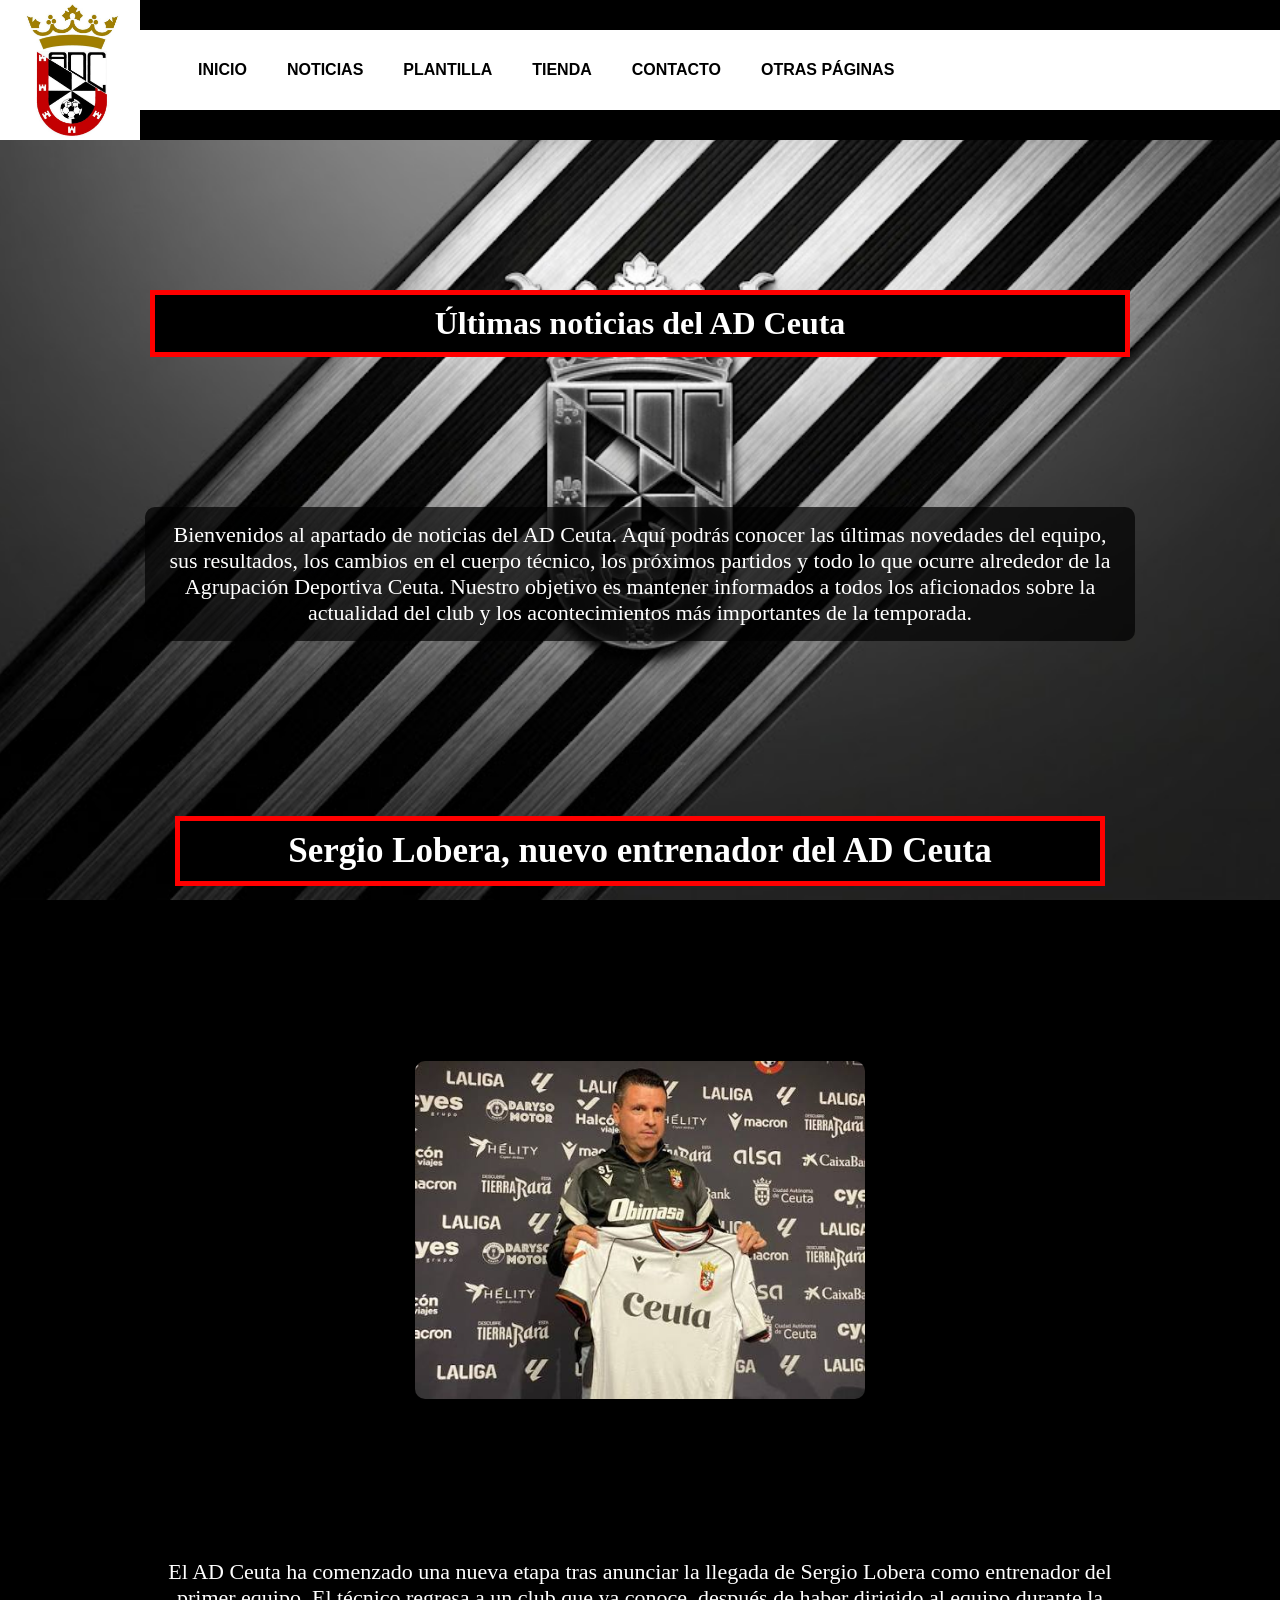
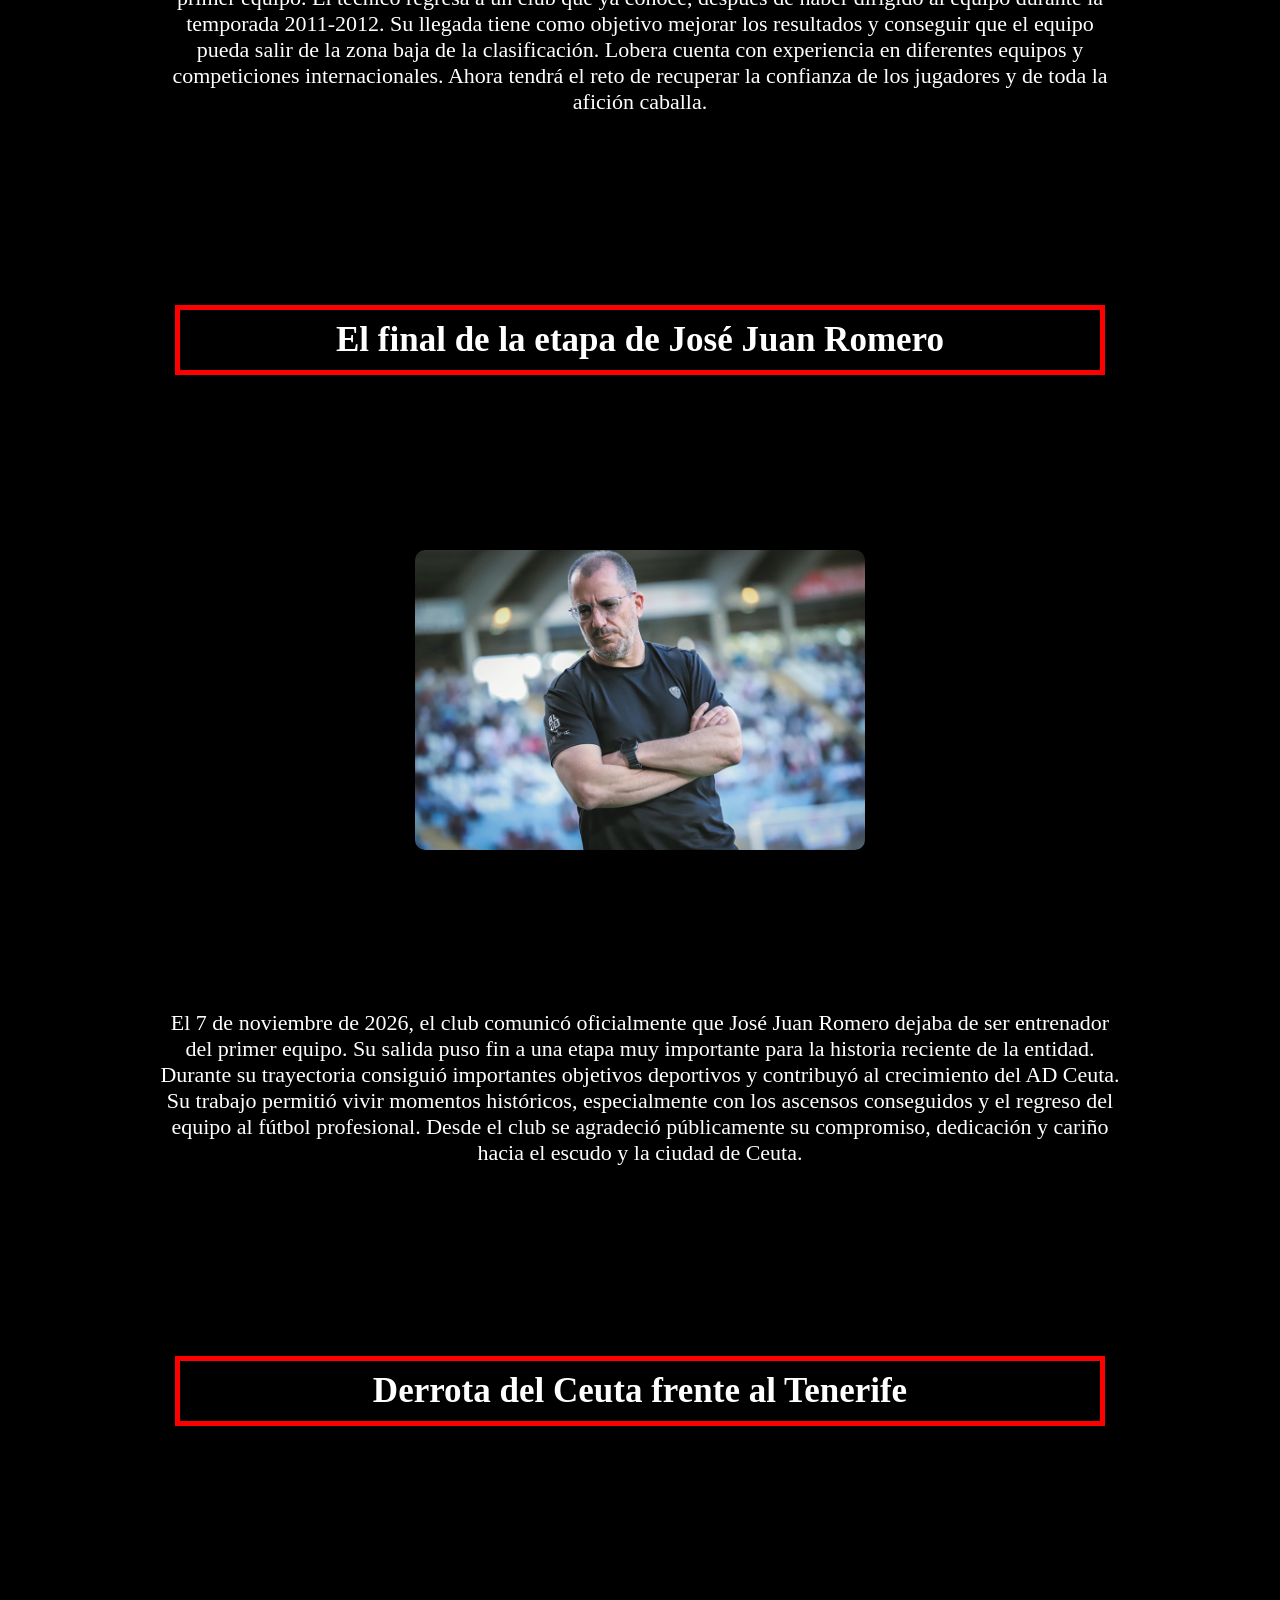
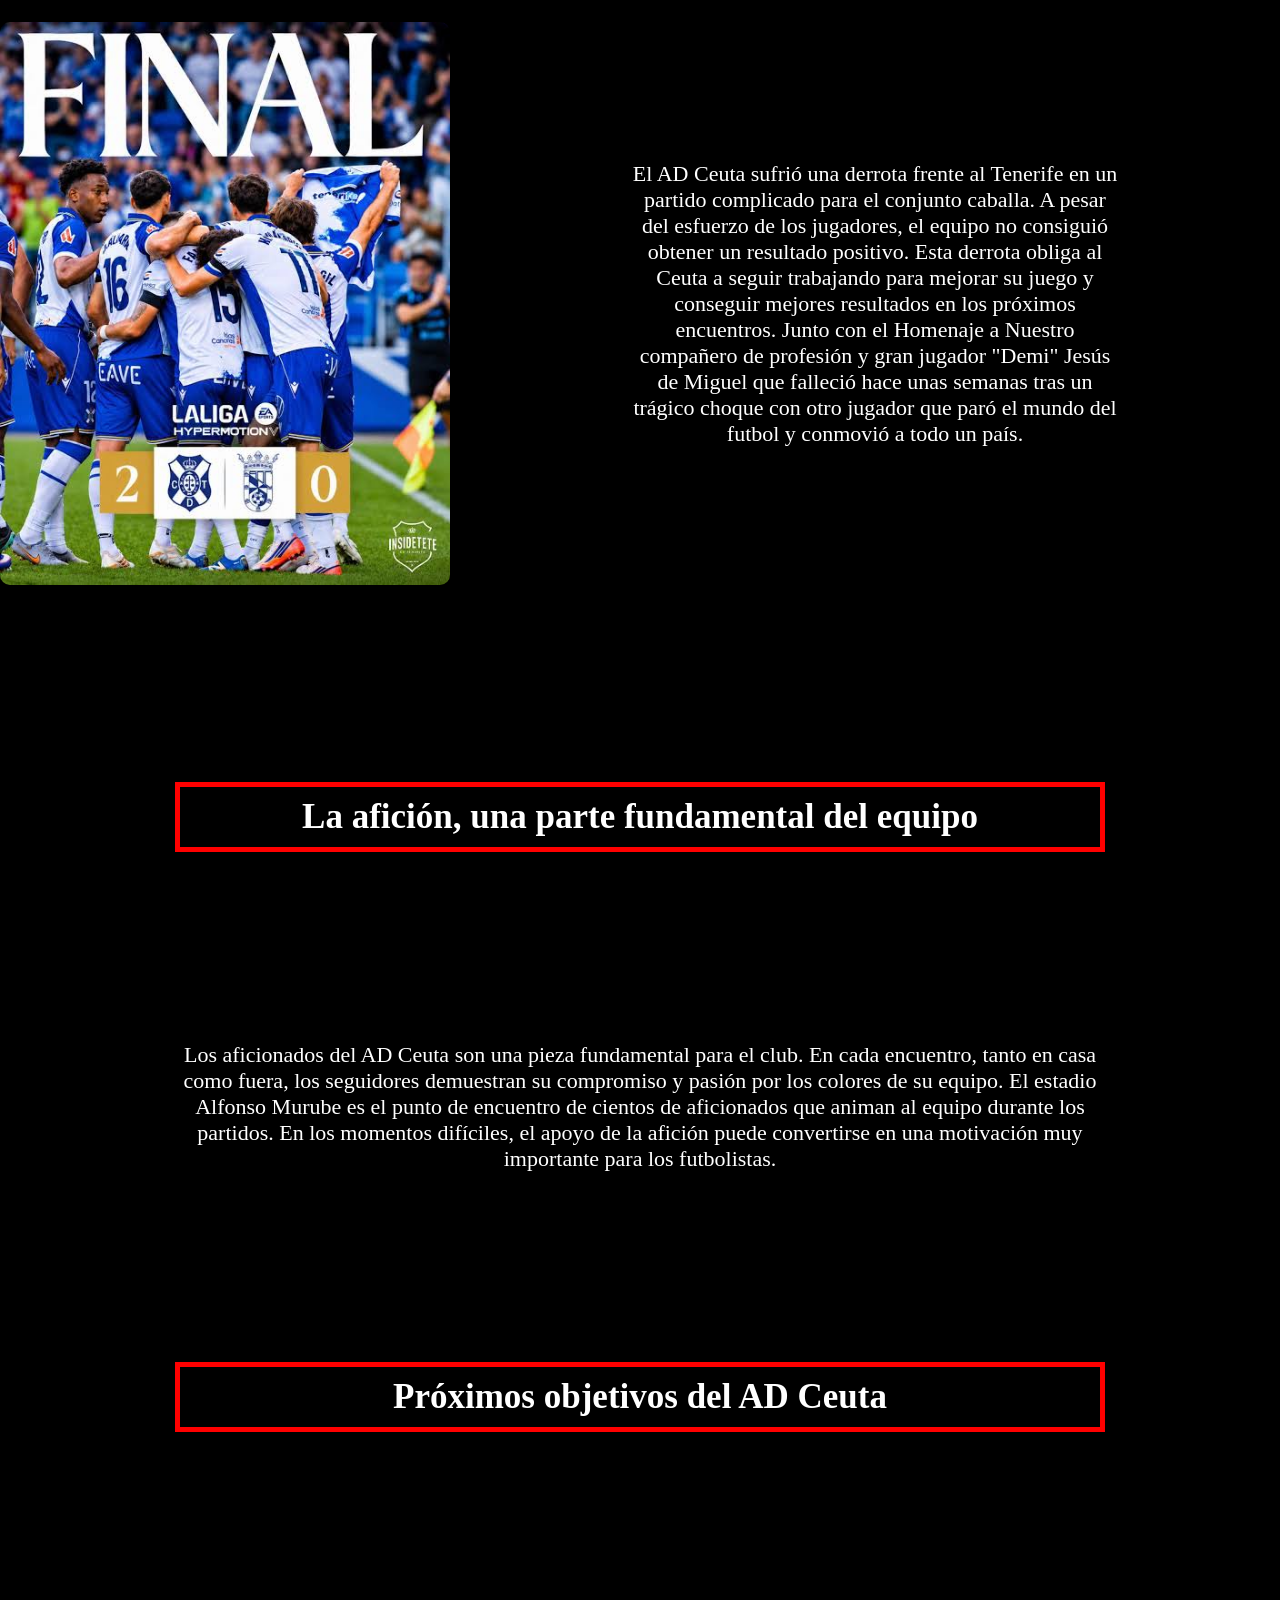
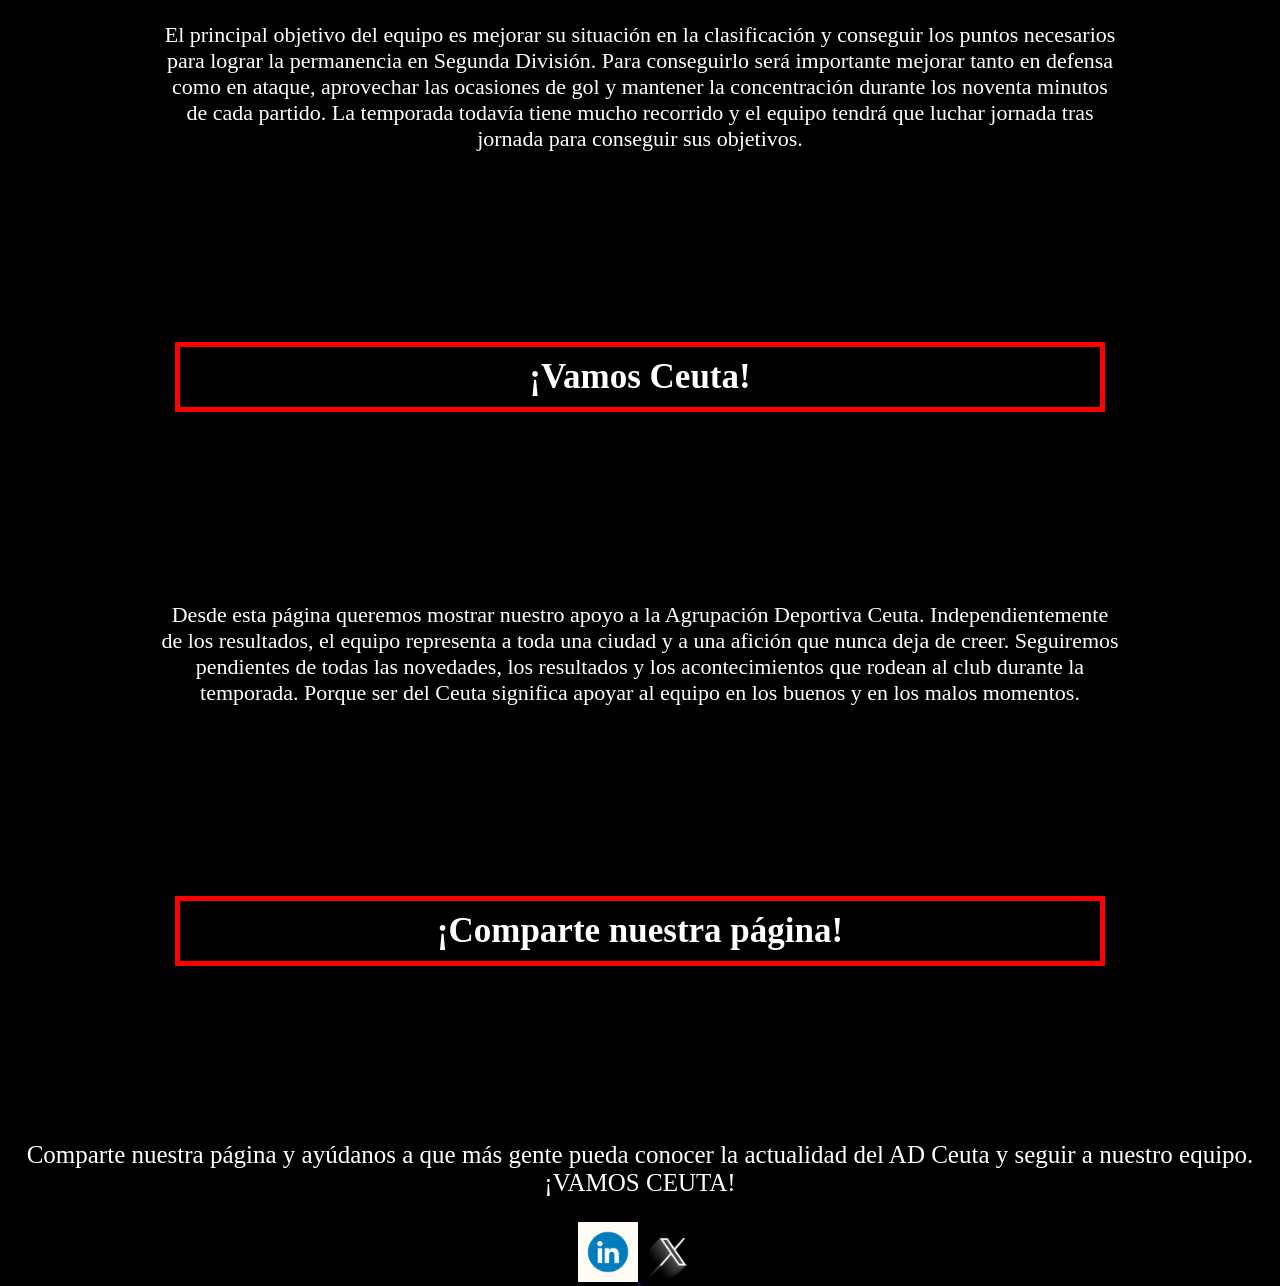
<file: noticias.html>
<!DOCTYPE html>
<html lang="es">
<head>
    <meta charset="UTF-8">
    <meta name="viewport" content="width=device-width, initial-scale=1.0">
    <title>Noticias AD Ceuta - Actualidad</title>
    <meta name="description" content="Últimas noticias, resultados y actualidad de la Agrupación Deportiva Ceuta">
    <meta name="author" content="Aarón Prieto de las Heras">
    <meta name="robots" content="index,follow">
    <link rel="icon" href="favicon.ico">
    <link rel="stylesheet" href="estilos_miweb.css">
</head>

<body>

<header>
    <img id="headerimg" src="imagenes/escudo_ceuta.jpg" alt="Escudo de Ceuta">

    <nav class="menu">
        <ol>
            <li><a href="index.html">Inicio</a></li>
            <li><a href="noticias.html">Noticias</a></li>
            <li><a href="plantilla.html">Plantilla</a></li>
            <li><a href="tienda.html">Tienda</a></li>
            <li><a href="contacto.html">Contacto</a></li>
            <li><a href="enlaces.html">Otras páginas</a></li>
        </ol>
    </nav>
</header>

<main>
    <h1>Últimas noticias del AD Ceuta</h1>
    <p class="texto-fondo">
        Bienvenidos al apartado de noticias del AD Ceuta. Aquí podrás conocer las últimas novedades del equipo, sus resultados, los cambios en el cuerpo técnico, los próximos partidos y todo lo que ocurre alrededor de la Agrupación Deportiva Ceuta. Nuestro objetivo es mantener informados a todos los aficionados sobre la actualidad del club y los acontecimientos más importantes de la temporada.
    </p>
    <section>
        <h2>Sergio Lobera, nuevo entrenador del AD Ceuta</h2>
        <img id="sergio-entrenador" src="imagenes/sergio-lobera.jpg" width="450">
        <p class="texto-fondo">
            El AD Ceuta ha comenzado una nueva etapa tras anunciar la llegada de Sergio Lobera como entrenador del primer equipo. El técnico regresa a un club que ya conoce, después de haber dirigido al equipo durante la temporada 2011-2012. Su llegada tiene como objetivo mejorar los resultados y conseguir que el equipo pueda salir de la zona baja de la clasificación. Lobera cuenta con experiencia en diferentes equipos y competiciones internacionales. Ahora tendrá el reto de recuperar la confianza de los jugadores y de toda la afición caballa.
        </p>
    </section>
    <section>
        <h2>El final de la etapa de José Juan Romero</h2>
        <img id="jose-juan" src="imagenes/jose-juan-entrenador.jpg" alt="entrenador José Juan Romero" width="450">
        <p class="texto-fondo">
            El 7 de noviembre de 2026, el club comunicó oficialmente que José Juan Romero dejaba de ser entrenador del primer equipo. Su salida puso fin a una etapa muy importante para la historia reciente de la entidad. Durante su trayectoria consiguió importantes objetivos deportivos y contribuyó al crecimiento del AD Ceuta. Su trabajo permitió vivir momentos históricos, especialmente con los ascensos conseguidos y el regreso del equipo al fútbol profesional. Desde el club se agradeció públicamente su compromiso, dedicación y cariño hacia el escudo y la ciudad de Ceuta.
        </p>
    </section>
    <section>
    <h2>Derrota del Ceuta frente al Tenerife</h2>

    <div class="noticia">
        <img src="imagenes/derrota.jpg" width="450" alt="Partido del AD Ceuta">

        <p class="texto-fondo">
            El AD Ceuta sufrió una derrota frente al Tenerife en un partido
            complicado para el conjunto caballa. A pesar del esfuerzo de los
            jugadores, el equipo no consiguió obtener un resultado positivo.
            Esta derrota obliga al Ceuta a seguir trabajando para mejorar su
            juego y conseguir mejores resultados en los próximos encuentros.

            Junto con el Homenaje a Nuestro compañero de profesión y gran jugador "Demi" Jesús de Miguel 
            que falleció hace unas semanas tras un trágico choque con otro jugador que paró el mundo del futbol
            y conmovió a todo un país.
        </p>
    </div>
</section>
    <section>
        <h2>La afición, una parte fundamental del equipo</h2>
        <p class="texto-fondo">
            Los aficionados del AD Ceuta son una pieza fundamental para el club. En cada encuentro, tanto en casa como fuera, los seguidores demuestran su compromiso y pasión por los colores de su equipo. El estadio Alfonso Murube es el punto de encuentro de cientos de aficionados que animan al equipo durante los partidos. En los momentos difíciles, el apoyo de la afición puede convertirse en una motivación muy importante para los futbolistas.
        </p>
    </section>
    <section>
        <h2>Próximos objetivos del AD Ceuta</h2>
        <p class="texto-fondo">
            El principal objetivo del equipo es mejorar su situación en la clasificación y conseguir los puntos necesarios para lograr la permanencia en Segunda División. Para conseguirlo será importante mejorar tanto en defensa como en ataque, aprovechar las ocasiones de gol y mantener la concentración durante los noventa minutos de cada partido. La temporada todavía tiene mucho recorrido y el equipo tendrá que luchar jornada tras jornada para conseguir sus objetivos.
        </p>
    </section>
    <section>
        <h2>¡Vamos Ceuta!</h2>
        <p class="texto-fondo">
            Desde esta página queremos mostrar nuestro apoyo a la Agrupación Deportiva Ceuta. Independientemente de los resultados, el equipo representa a toda una ciudad y a una afición que nunca deja de creer. Seguiremos pendientes de todas las novedades, los resultados y los acontecimientos que rodean al club durante la temporada. Porque ser del Ceuta significa apoyar al equipo en los buenos y en los malos momentos.
        </p>
    </section>
</main>
<footer>
    <h2>¡Comparte nuestra página!</h2>
    <p class="texto-footer">
        Comparte nuestra página y ayúdanos a que más gente pueda conocer la actualidad del AD Ceuta y seguir a nuestro equipo. ¡VAMOS CEUTA!
    </p>
    <a href="https://www.linkedin.com/">
        <img src="imagenes/linkedin.jpg" alt="LinkedIn" width="60">
    </a>
    <a href="https://x.com/">
        <img src="imagenes/twiter.jpg" alt="X" width="60">
    </a>
</footer>
</body>
</html>
</file>
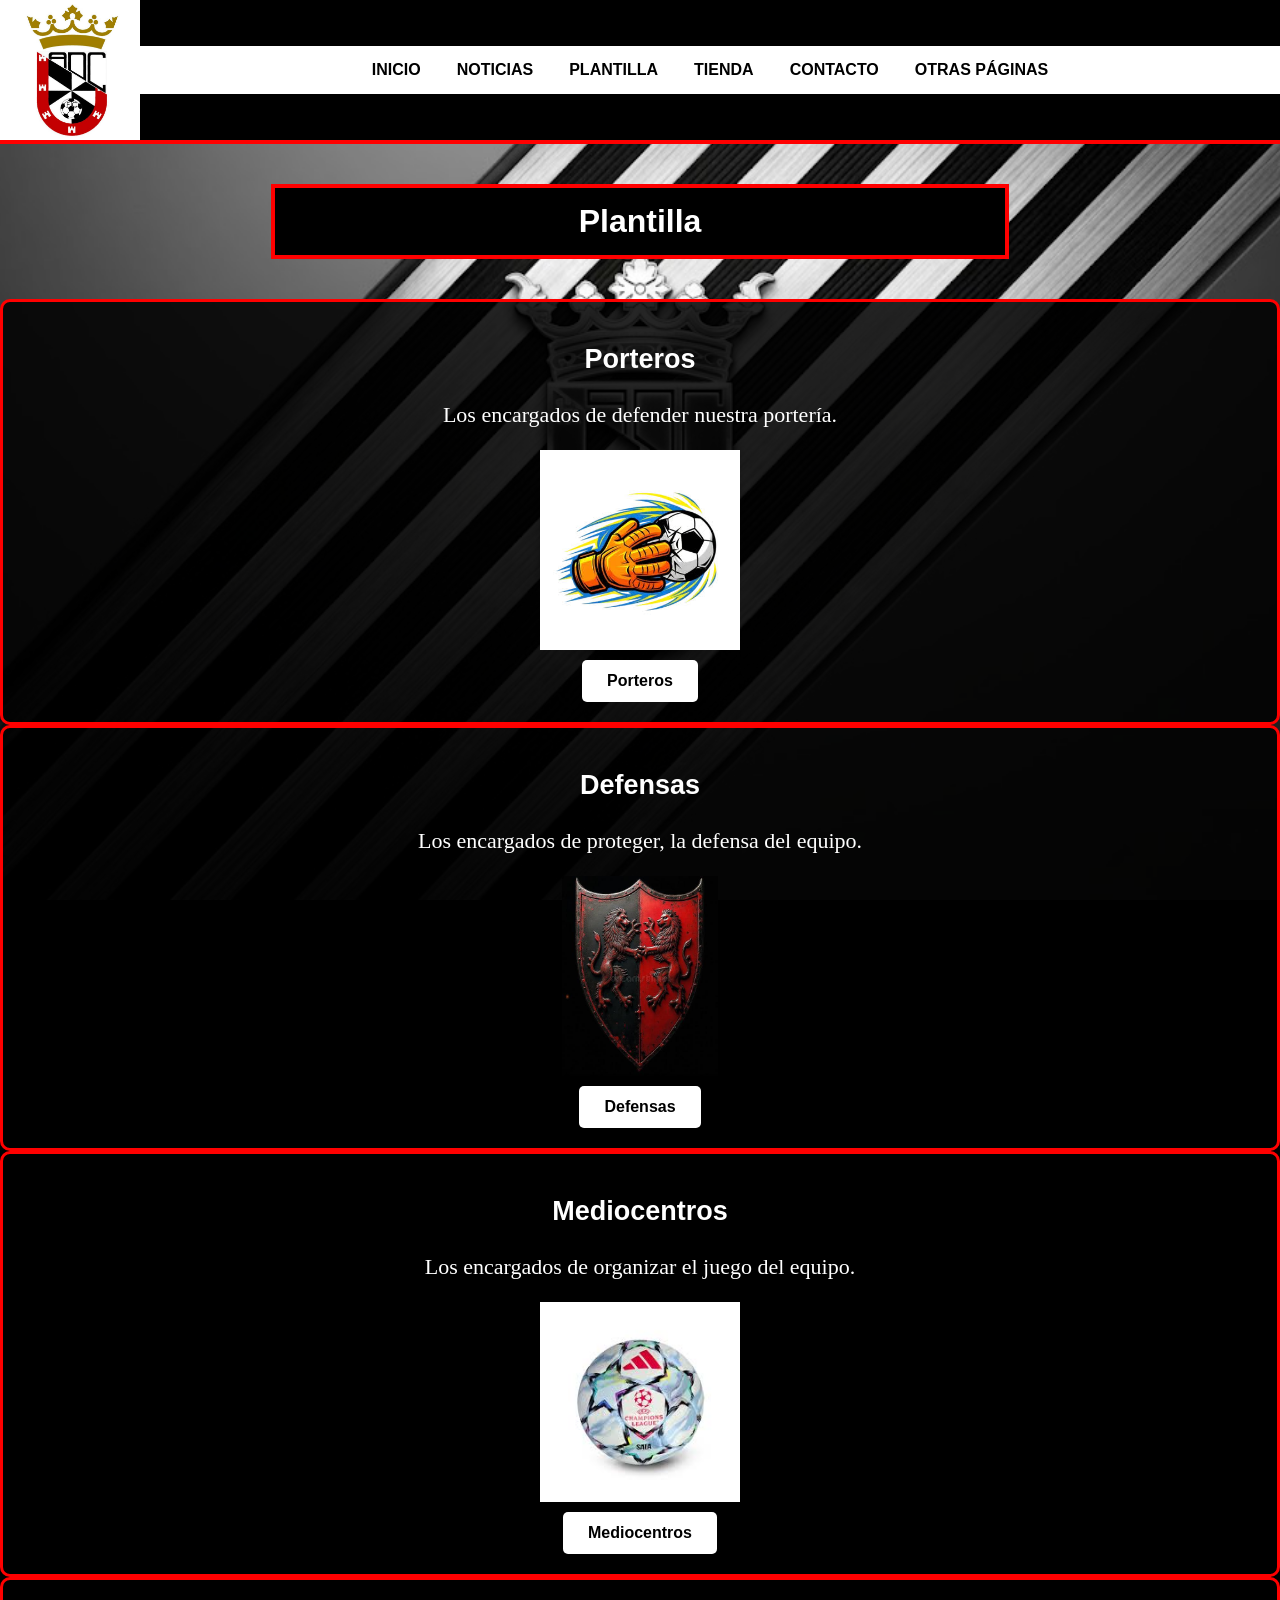
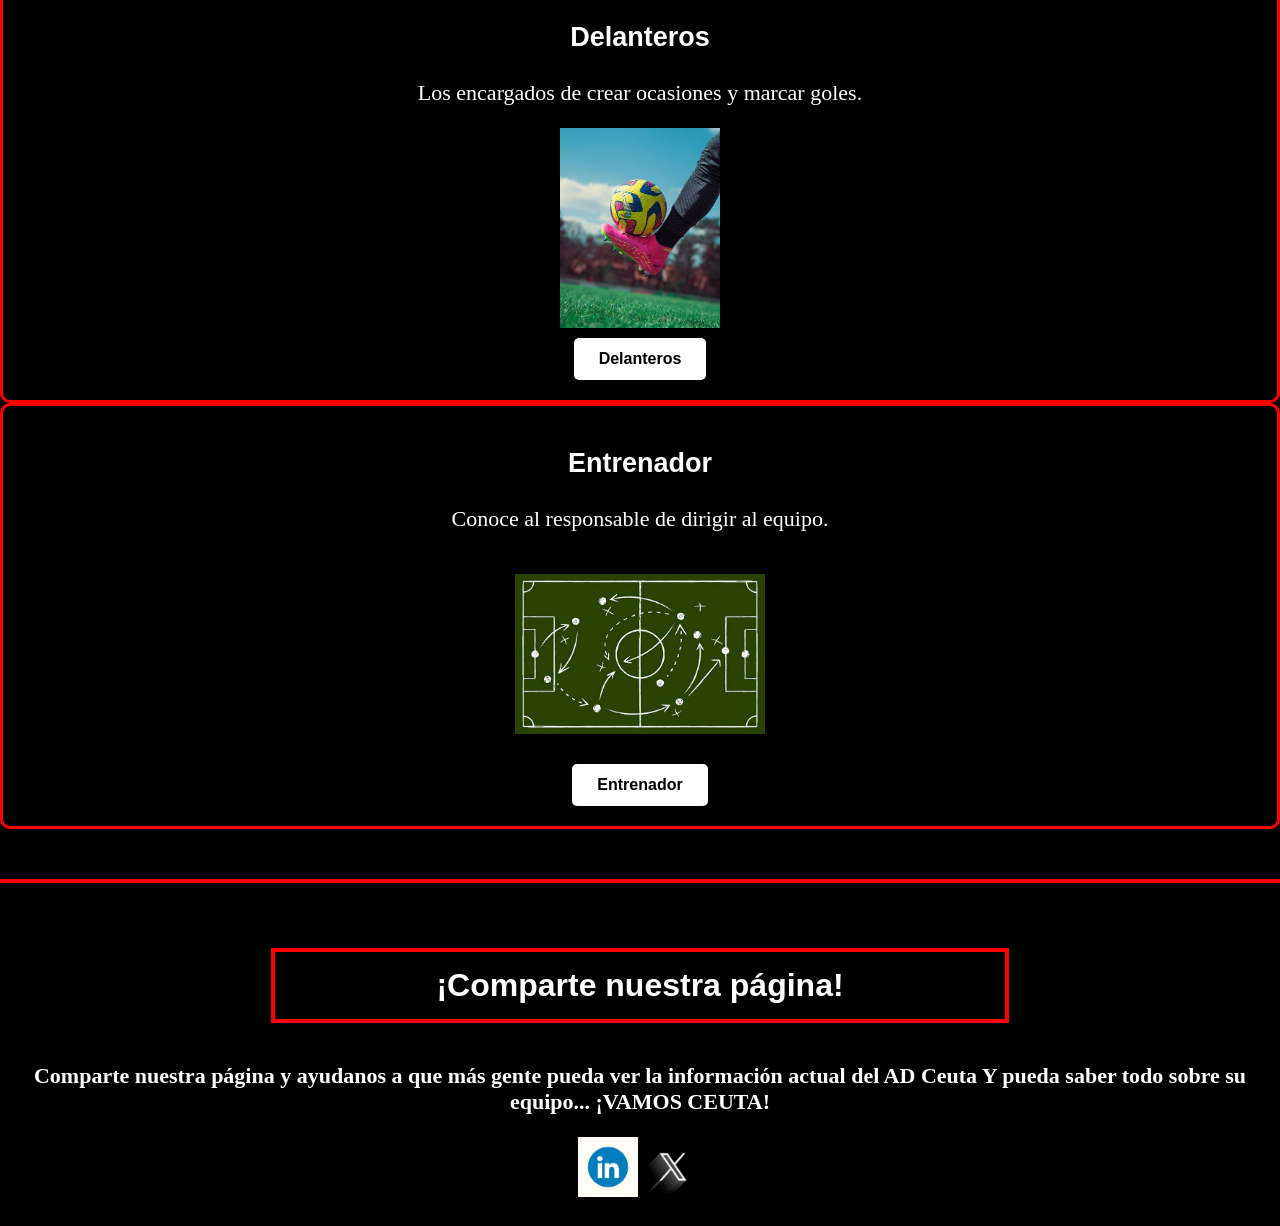
<file: plantilla.html>
<!DOCTYPE html>
<html lang="es">
<head>
    <meta charset="UTF-8">
    <meta name="viewport" content="width=device-width, initial-scale=1.0">
    <title>Noticias AD Ceuta - Actualidad</title>
    <meta name="description" content="Últimas noticias, resultados y actualidad de la Agrupación Deportiva Ceuta">
    <meta name="author" content="Aarón Prieto de las Heras">
    <meta name="robots" content="index,follow">
    <link rel="icon" href="favicon.ico">
    <link rel="stylesheet" href="plantilla.css">
</head>

<body>

    <header>
        <img id="headerimg" src="imagenes/escudo_ceuta.jpg" alt="Escudo de Ceuta">

        <nav class="menu">
            <ol>
                <li><a href="index.html">Inicio</a></li>
                <li><a href="noticias.html">Noticias</a></li>
                <li><a href="plantilla.html">Plantilla</a></li>
                <li><a href="tienda.html">Tienda</a></li>
                <li><a href="contacto.html">Contacto</a></li>
                <li><a href="enlaces.html">Otras páginas</a></li>
            </ol>
        </nav>
    </header>
    <main>

        <h2>Plantilla</h2>

        <section>
            <h3>Porteros</h3>
            <p>Los encargados de defender nuestra portería.</p>
            <img src="imagenes/guantes-portero.jpg" alt="guantes de portero" width="250">
            <a href="porteros.html">Porteros</a>
        </section>

        <section>
            <h3>Defensas</h3>
            <p>Los encargados de proteger, la defensa del equipo.</p>
            <img src="imagenes/escudo-defensas.jpg" alt="Escudo rojo y negro para los defensas" width="250">
            <a href="defensas.html">Defensas</a>
        </section>

        <section>
            <h3>Mediocentros</h3>
            <p>Los encargados de organizar el juego del equipo.</p>
            <img src="imagenes/balon.jpg" alt="Balón de futbol de la champions" width="250">
            <a href="medios.html">Mediocentros</a>
        </section>

        <section>
            <h3>Delanteros</h3>
            <p>Los encargados de crear ocasiones y marcar goles.</p>
            <img src="imagenes/delanteros.jpg" alt="Balón controlado por un jugador" width="250">
            <a href="delanteros.html">Delanteros</a>
        </section>

        <section>
            <h3>Entrenador</h3>
            <p>Conoce al responsable de dirigir al equipo.</p>
            <img src="imagenes/tacticas-entrenador.jpg" alt="Pizarra táctica" width="250">
            <a href="entrenadores.html">Entrenador</a>
        </section>
    </main>

    <footer>
        <h2>¡Comparte nuestra página!</h2>
        <strong><p class="texto-footer">Comparte nuestra página y ayudanos a que más gente pueda ver la información actual del AD Ceuta Y pueda saber todo sobre su equipo...  ¡VAMOS CEUTA!</p></strong>
        <a href="https://www.linkedin.com/sharing/share-offsite/?url=https://aaronprieto69.github.io"><img src="imagenes/linkedin.jpg" alt="LinkedIn" width="60"></a>
        <a href="https://x.com/intent/post?url=https://aaronprieto69.github.io"><img src="imagenes/twiter.jpg" alt="Comparte en X" title="Comparte este contenido en X" width="60"> </a>
    </footer>
</body>
</html>
</file>
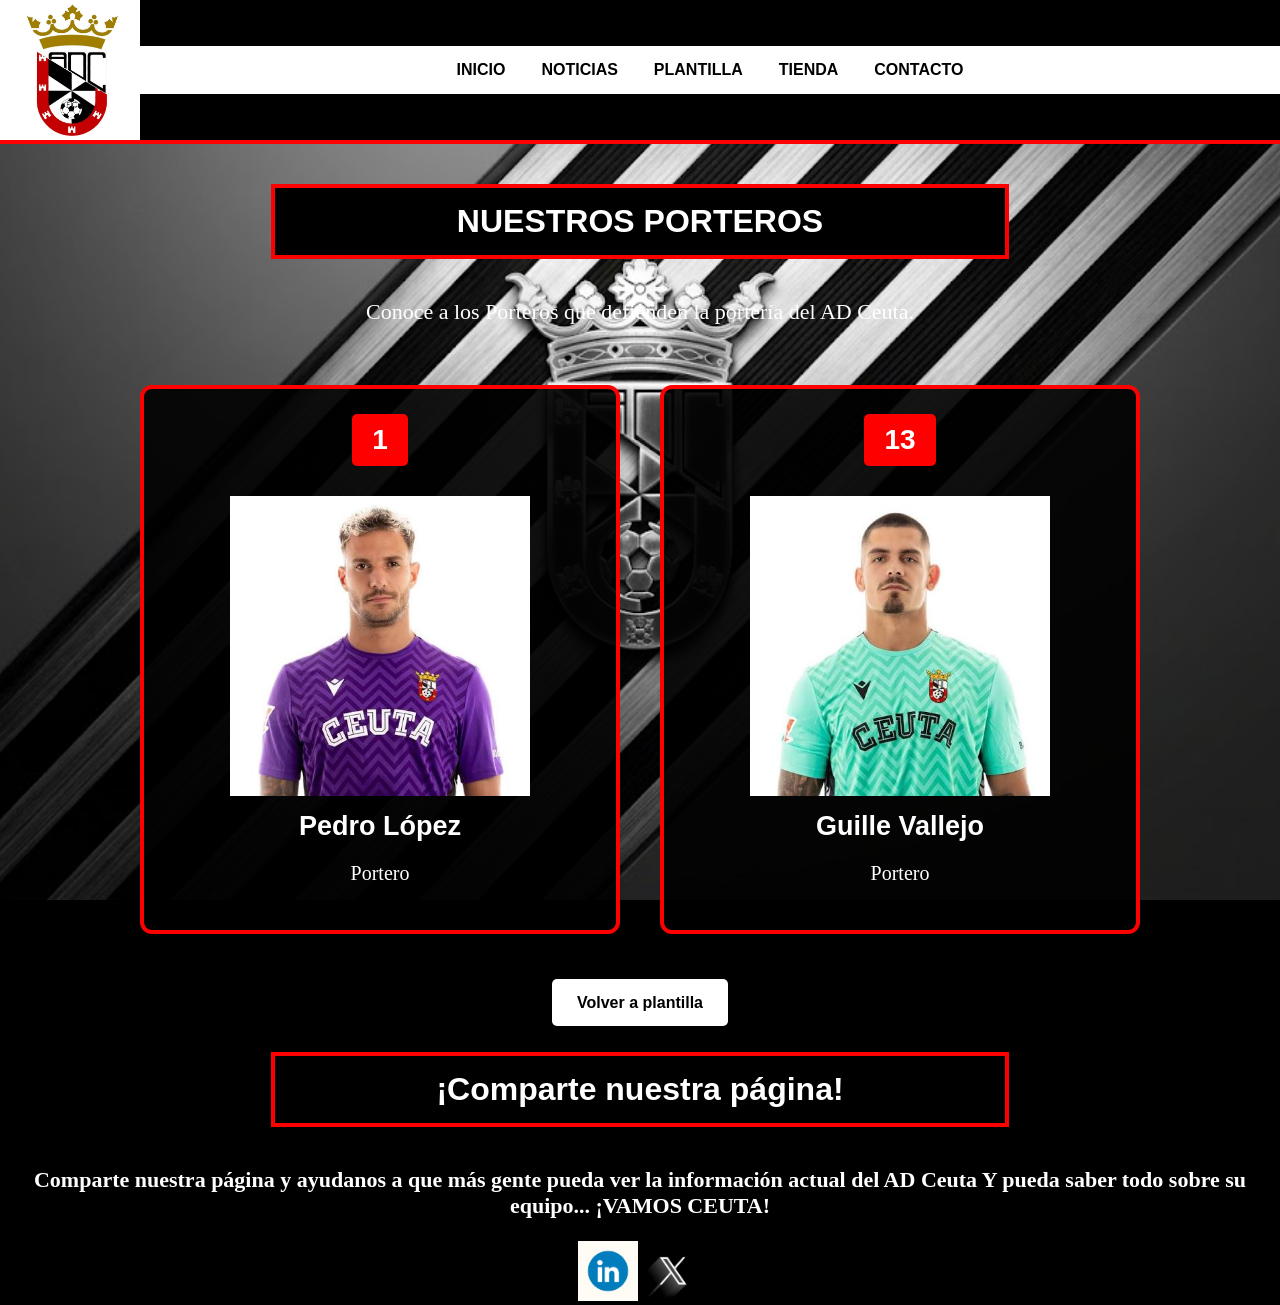
<file: porteros.html>
<!DOCTYPE html>
<html lang="es">
<head>
    <meta charset="UTF-8">
    <meta name="viewport" content="width=device-width, initial-scale=1.0">
    <title>Porteros - AD Ceuta FC</title>
    <link rel="stylesheet" href="jugadores.css">
</head>
<body>
<header>
        <img id="headerimg" src="imagenes/escudo_ceuta.jpg" alt="Escudo de Ceuta">

        <nav class="menu">
            <ol>
                <li><a href="index.html">Inicio</a></li>
                <li><a href="noticias.html">Noticias</a></li>
                <li><a href="plantilla.html">Plantilla</a></li>
                <li><a href="tienda.html">Tienda</a></li>
                <li><a href="contacto.html">Contacto</a></li>
            </ol>
        </nav>
    </header>
<main>
    <h2>NUESTROS PORTEROS</h2>
    <p>Conoce a los Porteros que defienden la portería del AD Ceuta.</p>
    <div class="jugadores">
        <div class="jugador">
            <span class="dorsal">1</span>
            <img src="imagenes/pedro-lopez.jpg" alt="Pedro Lopez" width="250">
            <h3>Pedro López</h3>
            <p>Portero</p>
        </div>
        <div class="jugador">
            <span class="dorsal">13</span>
            <img src="imagenes/guille-vallejo.jpg" alt="Guille Vallejo" width="250">
            <h3>Guille Vallejo</h3>
            <p>Portero</p>
        </div>

    </div>
    <div class="volver">
        <a href="plantilla.html">Volver a plantilla</a>
    </div>
</main>
<footer>
        <h2>¡Comparte nuestra página!</h2>
        <strong><p class="texto-footer">Comparte nuestra página y ayudanos a que más gente pueda ver la información actual del AD Ceuta Y pueda saber todo sobre su equipo...  ¡VAMOS CEUTA!</p></strong>
        <a href="https://www.linkedin.com/sharing/share-offsite/?url=https://aaronprieto69.github.io"><img src="imagenes/linkedin.jpg" alt="LinkedIn" width="60"></a>
        <a href="https://x.com/intent/post?url=https://aaronprieto69.github.io"><img src="imagenes/twiter.jpg" alt="Comparte en X" title="Comparte este contenido en X" width="60"> </a>
    </footer>
</body>
</html>
</file>
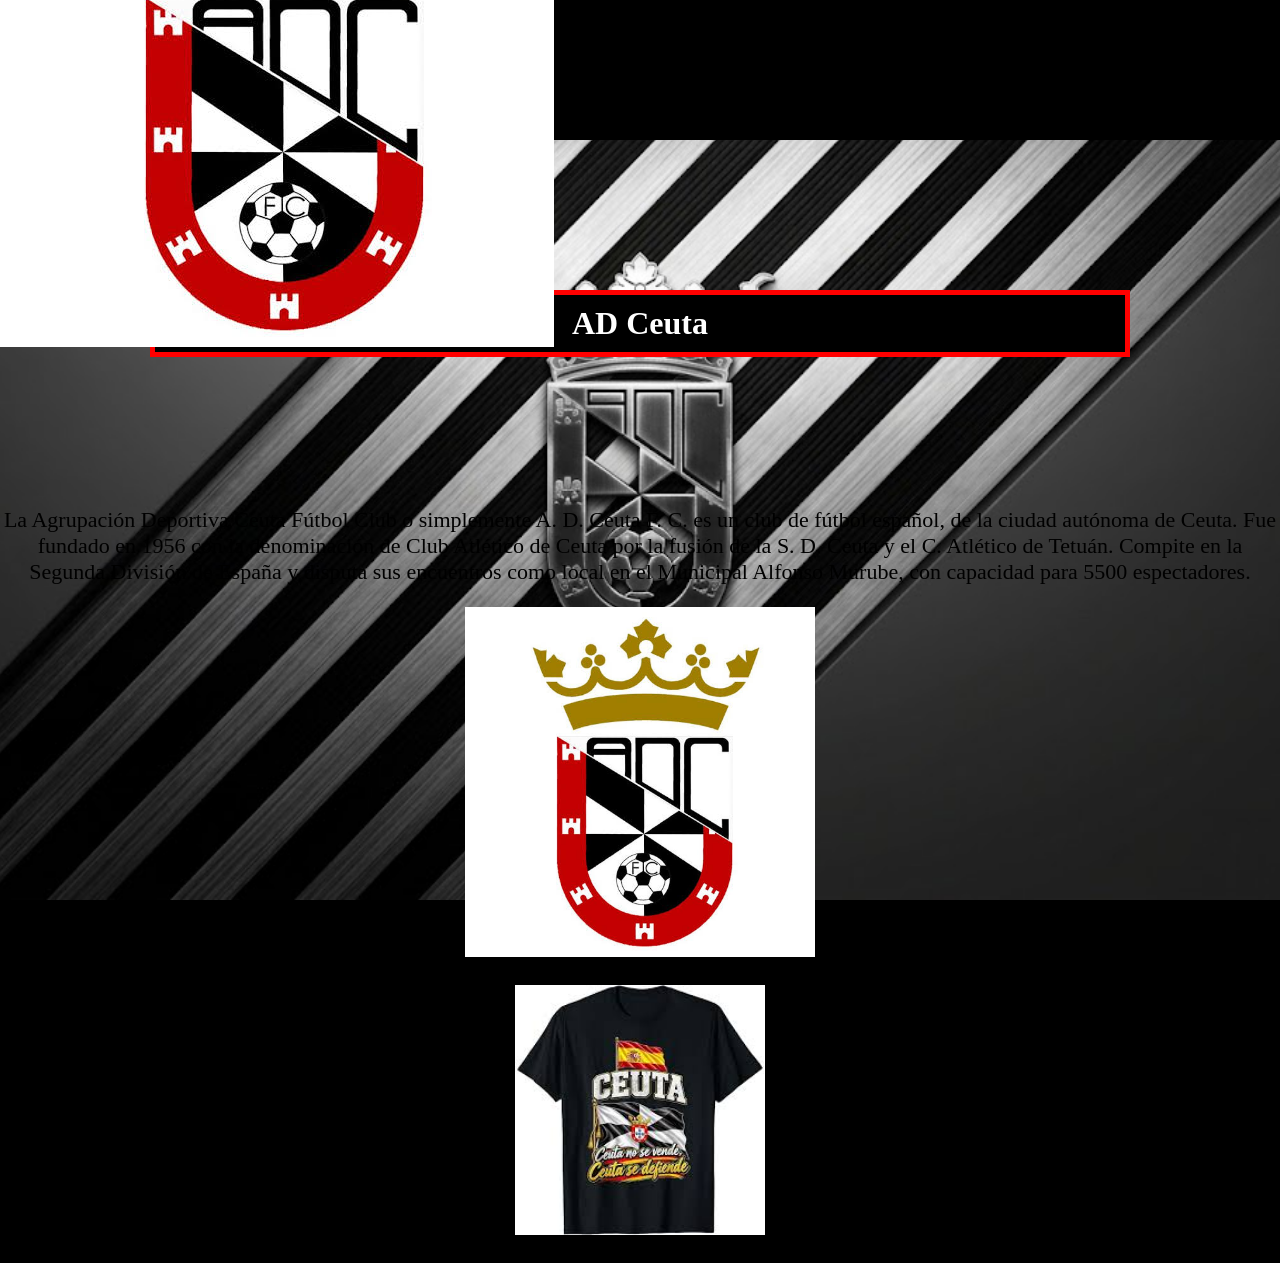
<file: web/index.html.html>
<!DOCTYPE html>
<html lang="es">
<head>
    <meta charset="UTF-8">
    <meta name="viewport" content="width=device-width, initial-scale=1.0">
    <title>HistoriasDeFutbol. El equipo Ad Ceuta se salvará o ascenderá, todo un misterio y toda su historia</title>
    <meta name="decription" content="Historia del Ad Ceuta y lo actual del equipo">
    <!-- las keywords no sirven para nada, así que poco usar-->
    <meta name="keywords" content="Ceuta, equipo, Ascenso, Melilla, Partidos, Clasificación, Futbol, Hoy, ">
    <meta name="author" content="Aarón Prieto de las Heras">
    <meta name="robots" content="index,follow">
    <!-- Favicon package generated by Favicon.im Generator -->
    <link rel="icon" type="image/x-icon" href="favicon.ico">
    <link rel="icon" type="image/png" sizes="16x16" href="favicon-16x16.png">
    <link rel="icon" type="image/png" sizes="32x32" href="favicon-32x32.png">
    <link rel="apple-touch-icon" sizes="180x180" href="apple-touch-icon.png">
    <link rel="icon" type="image/png" sizes="192x192" href="android-chrome-192x192.png">
    <link rel="icon" type="image/png" sizes="512x512" href="android-chrome-512x512.png">
    <meta name="theme-color" content="#ffffff">
    <link rel="stylesheet" href="estilos_miweb.css">
    

</head>
<body>
    <header>
        <img src="imagenes/escudo_ceuta.jpg" alt="Escudo de ceuta">
    </header>
    <h1>AD Ceuta</h1>
    <p>La Agrupación Deportiva Ceuta Fútbol Club o simplemente A. D. Ceuta F. C. es un club de fútbol español, de la ciudad autónoma de Ceuta. Fue fundado en 1956 con la denominación de Club Atlético de Ceuta por la fusión de la S. D. Ceuta y el C. Atlético de Tetuán. Compite en la Segunda División de España y disputa sus encuentros como local en el Municipal Alfonso Murube, con capacidad para 5500 espectadores.</p>
    <section>
        <aside>
            <p><img src="imagenes/escudo_ceuta.jpg" alt="Escudo del equipo de Ceuta" width="350"></p>
            <p><img src="imagenes/ceuta_nosevende.jpg" alt="Camiseta de ceuta no se Vende,se de defiende" width="250"></p>
        </aside>
    </section>
</body>
</html>
</file>
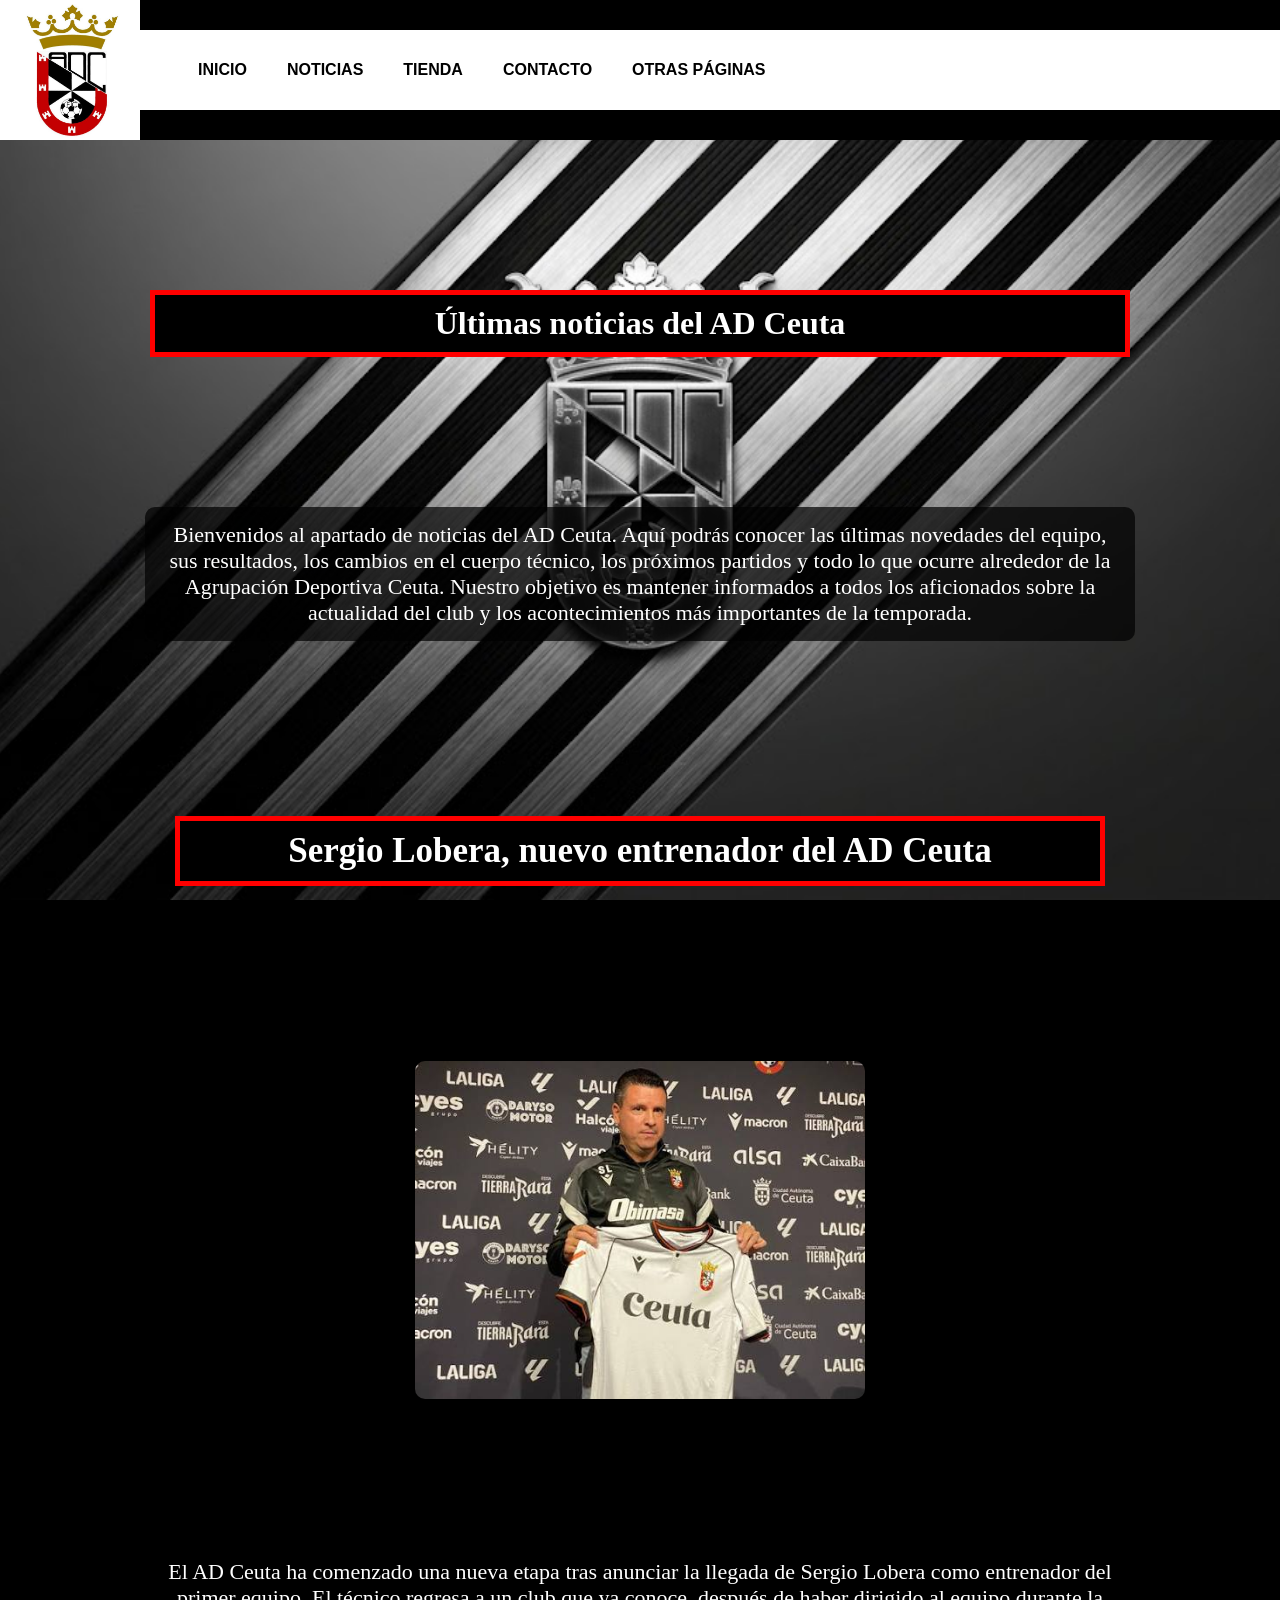
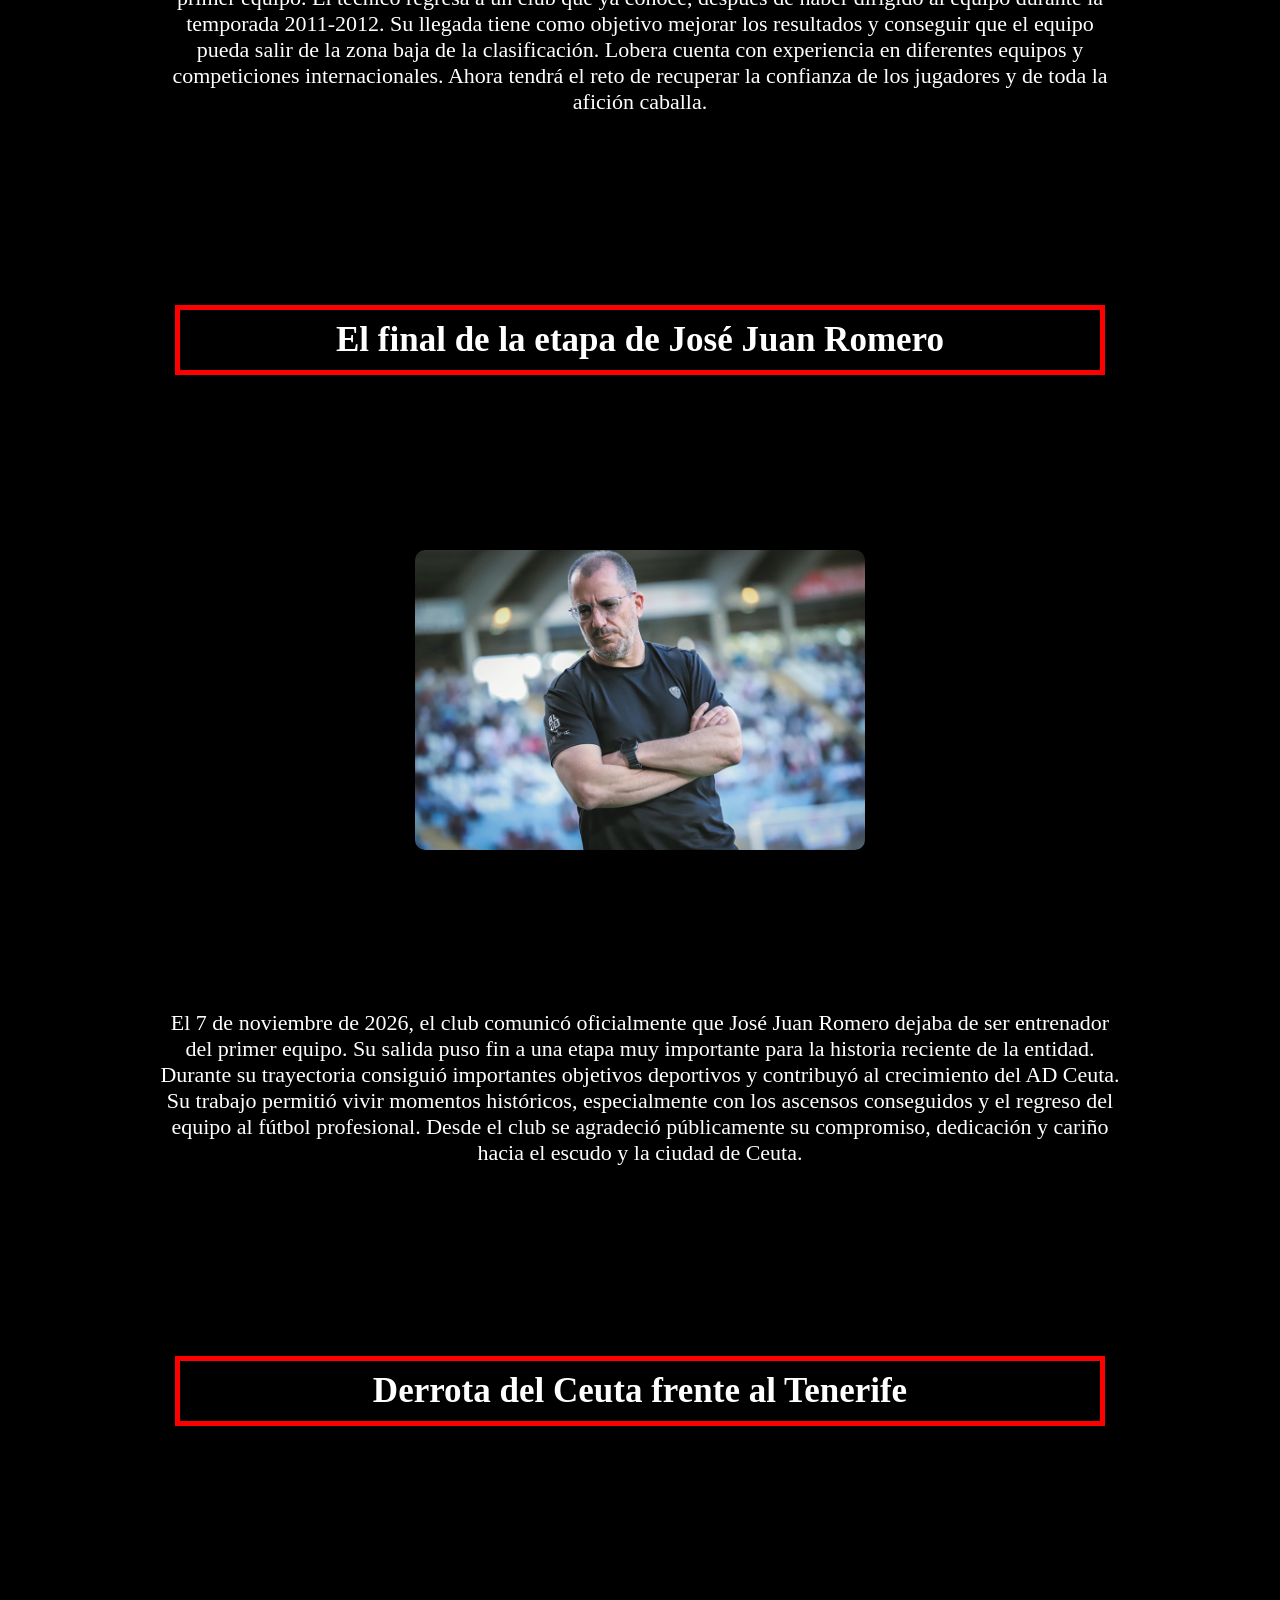
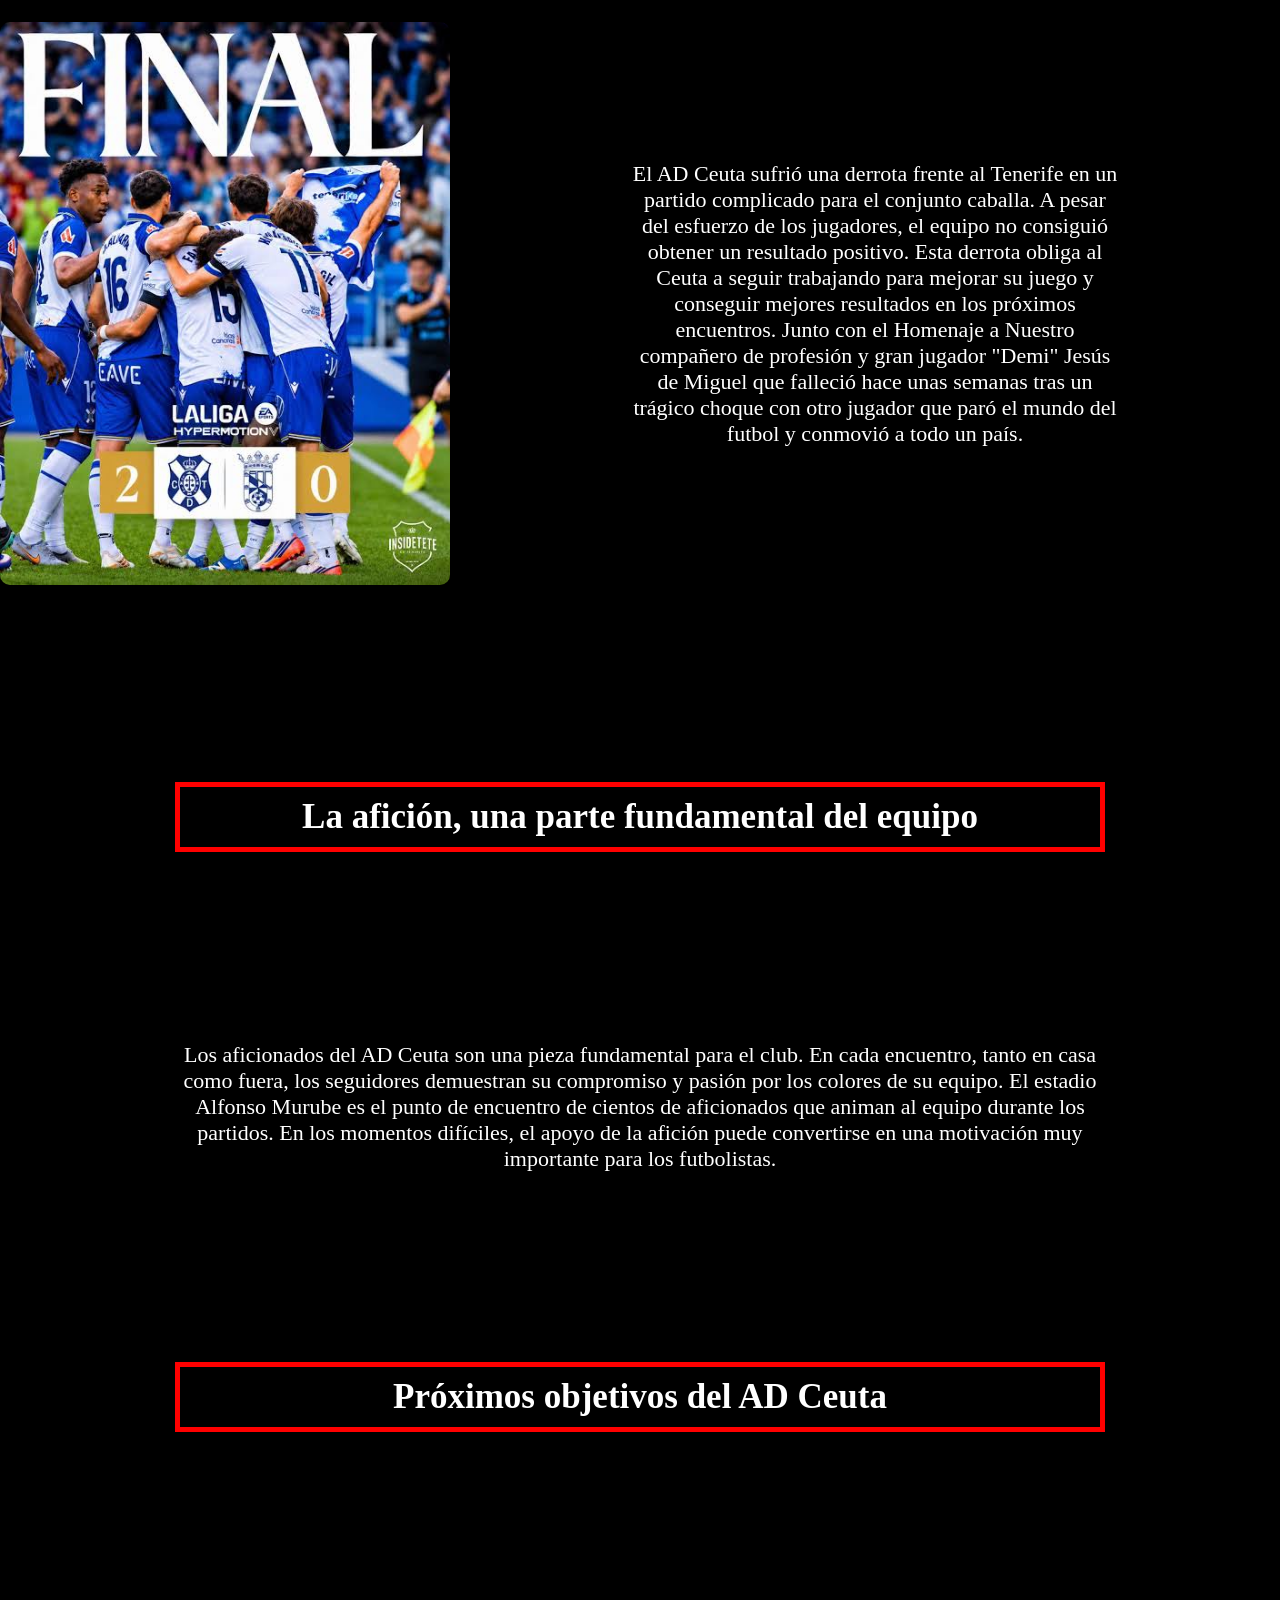
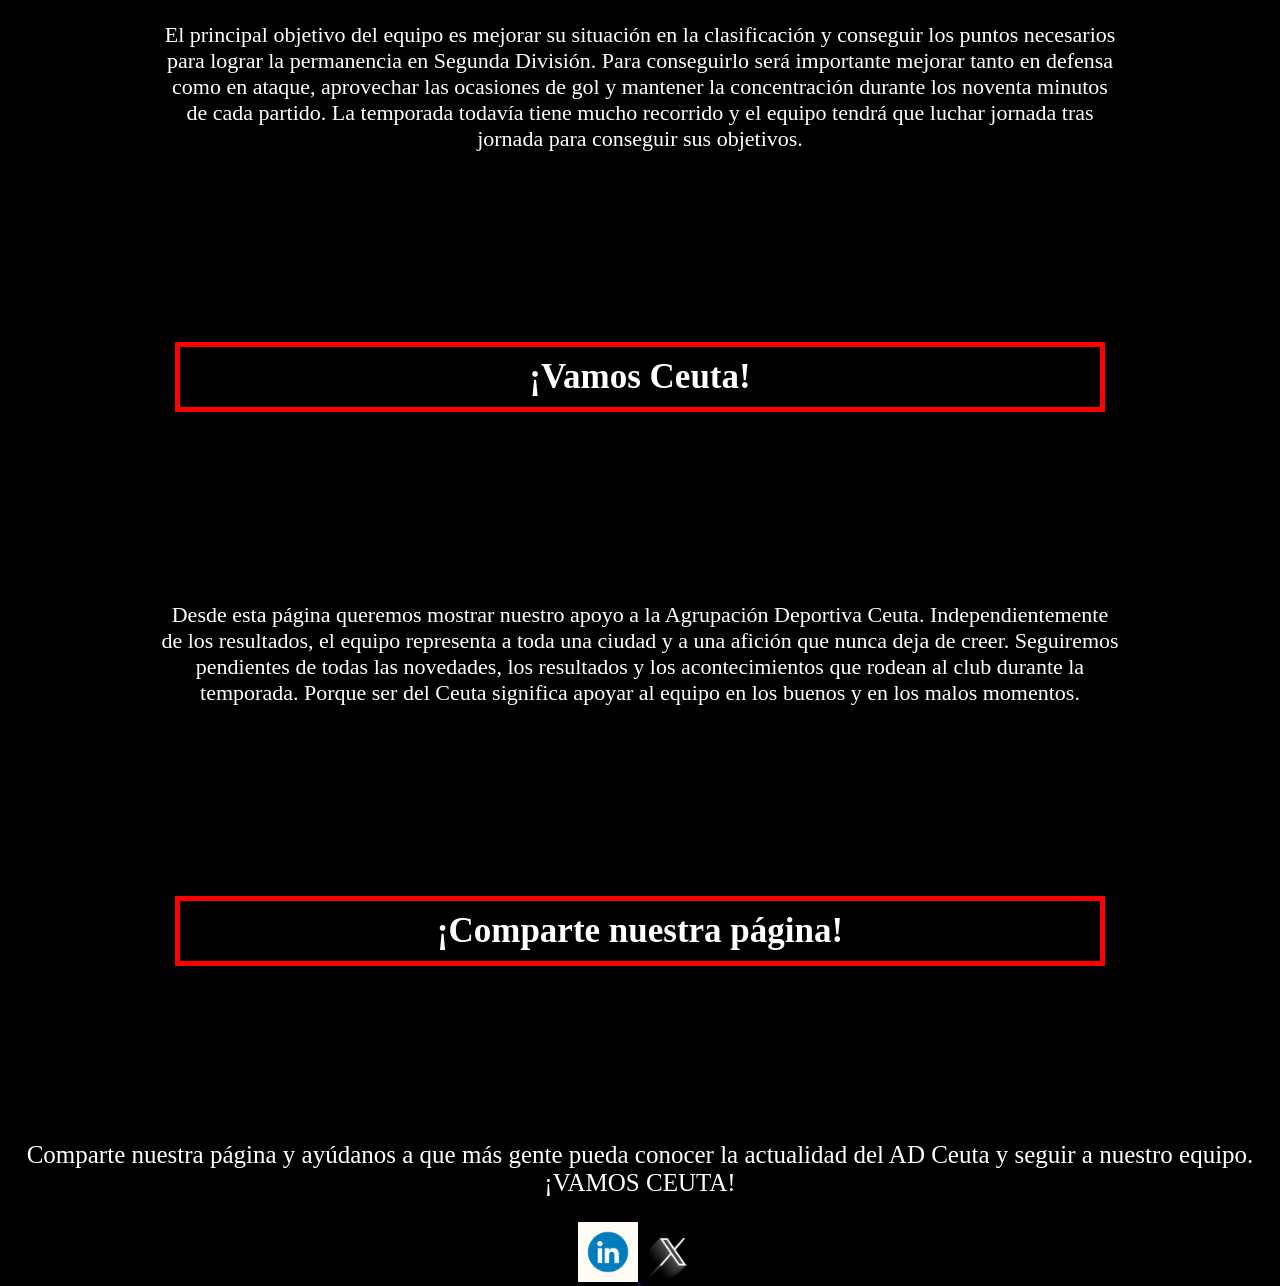
<file: web/noticias.html>
<!DOCTYPE html>
<html lang="es">
<head>
    <meta charset="UTF-8">
    <meta name="viewport" content="width=device-width, initial-scale=1.0">
    <title>Noticias AD Ceuta - Actualidad</title>
    <meta name="description" content="Últimas noticias, resultados y actualidad de la Agrupación Deportiva Ceuta">
    <meta name="author" content="Aarón Prieto de las Heras">
    <meta name="robots" content="index,follow">
    <link rel="icon" href="favicon.ico">
    <link rel="stylesheet" href="estilos_miweb.css">
</head>

<body>

<header>
    <img id="headerimg" src="imagenes/escudo_ceuta.jpg" alt="Escudo de Ceuta">

    <nav class="menu">
        <ol>
            <li><a href="index.html">Inicio</a></li>
            <li><a href="noticias.html">Noticias</a></li>
            <li><a href="tienda.html">Tienda</a></li>
            <li><a href="contacto.html">Contacto</a></li>
            <li><a href="enlaces.html">Otras páginas</a></li>
        </ol>
    </nav>
</header>

<main>
    <h1>Últimas noticias del AD Ceuta</h1>
    <p class="texto-fondo">
        Bienvenidos al apartado de noticias del AD Ceuta. Aquí podrás conocer las últimas novedades del equipo, sus resultados, los cambios en el cuerpo técnico, los próximos partidos y todo lo que ocurre alrededor de la Agrupación Deportiva Ceuta. Nuestro objetivo es mantener informados a todos los aficionados sobre la actualidad del club y los acontecimientos más importantes de la temporada.
    </p>
    <section>
        <h2>Sergio Lobera, nuevo entrenador del AD Ceuta</h2>
        <img id="sergio-entrenador" src="imagenes/sergio-lobera.jpg" width="450">
        <p class="texto-fondo">
            El AD Ceuta ha comenzado una nueva etapa tras anunciar la llegada de Sergio Lobera como entrenador del primer equipo. El técnico regresa a un club que ya conoce, después de haber dirigido al equipo durante la temporada 2011-2012. Su llegada tiene como objetivo mejorar los resultados y conseguir que el equipo pueda salir de la zona baja de la clasificación. Lobera cuenta con experiencia en diferentes equipos y competiciones internacionales. Ahora tendrá el reto de recuperar la confianza de los jugadores y de toda la afición caballa.
        </p>
    </section>
    <section>
        <h2>El final de la etapa de José Juan Romero</h2>
        <img id="jose-juan" src="imagenes/jose-juan-entrenador.jpg" alt="entrenador José Juan Romero" width="450">
        <p class="texto-fondo">
            El 7 de noviembre de 2026, el club comunicó oficialmente que José Juan Romero dejaba de ser entrenador del primer equipo. Su salida puso fin a una etapa muy importante para la historia reciente de la entidad. Durante su trayectoria consiguió importantes objetivos deportivos y contribuyó al crecimiento del AD Ceuta. Su trabajo permitió vivir momentos históricos, especialmente con los ascensos conseguidos y el regreso del equipo al fútbol profesional. Desde el club se agradeció públicamente su compromiso, dedicación y cariño hacia el escudo y la ciudad de Ceuta.
        </p>
    </section>
    <section>
    <h2>Derrota del Ceuta frente al Tenerife</h2>

    <div class="noticia">
        <img src="imagenes/derrota.jpg" width="450" alt="Partido del AD Ceuta">

        <p class="texto-fondo">
            El AD Ceuta sufrió una derrota frente al Tenerife en un partido
            complicado para el conjunto caballa. A pesar del esfuerzo de los
            jugadores, el equipo no consiguió obtener un resultado positivo.
            Esta derrota obliga al Ceuta a seguir trabajando para mejorar su
            juego y conseguir mejores resultados en los próximos encuentros.

            Junto con el Homenaje a Nuestro compañero de profesión y gran jugador "Demi" Jesús de Miguel 
            que falleció hace unas semanas tras un trágico choque con otro jugador que paró el mundo del futbol
            y conmovió a todo un país.
        </p>
    </div>
</section>
    <section>
        <h2>La afición, una parte fundamental del equipo</h2>
        <p class="texto-fondo">
            Los aficionados del AD Ceuta son una pieza fundamental para el club. En cada encuentro, tanto en casa como fuera, los seguidores demuestran su compromiso y pasión por los colores de su equipo. El estadio Alfonso Murube es el punto de encuentro de cientos de aficionados que animan al equipo durante los partidos. En los momentos difíciles, el apoyo de la afición puede convertirse en una motivación muy importante para los futbolistas.
        </p>
    </section>
    <section>
        <h2>Próximos objetivos del AD Ceuta</h2>
        <p class="texto-fondo">
            El principal objetivo del equipo es mejorar su situación en la clasificación y conseguir los puntos necesarios para lograr la permanencia en Segunda División. Para conseguirlo será importante mejorar tanto en defensa como en ataque, aprovechar las ocasiones de gol y mantener la concentración durante los noventa minutos de cada partido. La temporada todavía tiene mucho recorrido y el equipo tendrá que luchar jornada tras jornada para conseguir sus objetivos.
        </p>
    </section>
    <section>
        <h2>¡Vamos Ceuta!</h2>
        <p class="texto-fondo">
            Desde esta página queremos mostrar nuestro apoyo a la Agrupación Deportiva Ceuta. Independientemente de los resultados, el equipo representa a toda una ciudad y a una afición que nunca deja de creer. Seguiremos pendientes de todas las novedades, los resultados y los acontecimientos que rodean al club durante la temporada. Porque ser del Ceuta significa apoyar al equipo en los buenos y en los malos momentos.
        </p>
    </section>
</main>
<footer>
    <h2>¡Comparte nuestra página!</h2>
    <p class="texto-footer">
        Comparte nuestra página y ayúdanos a que más gente pueda conocer la actualidad del AD Ceuta y seguir a nuestro equipo. ¡VAMOS CEUTA!
    </p>
    <a href="https://www.linkedin.com/">
        <img src="imagenes/linkedin.jpg" alt="LinkedIn" width="60">
    </a>
    <a href="https://x.com/">
        <img src="imagenes/twiter.jpg" alt="X" width="60">
    </a>
</footer>
</body>
</html>
</file>
<file: estilos_miweb.css>
h1{
    color: white;
    background-color: black;
    text-align: center;
    border: solid red 5px;
    padding: 10px;
    margin: 150px;
}
h2{
    color: white;
    background-color: black;
    text-align: center;
    font-size: 35px;
    padding: 10px;
    margin: 175px;
    border: solid red 5px;
}
h3{
    color: white;
    background-color: black;
    text-align: center;
    border: solid red 5px;
    padding: 10px;
    margin: 150px;
}

img.imagenes {
    display: block;
    margin:auto;
     background-color: transparent;
    padding: 5px;
    margin: 10px 10px;
    margin-block-start: auto;
    object-fit: contain;
}
header {
    width: 100%;
    height: 140px;
    background-color: black;
    display: flex;
    align-items: center;
}

#headerimg {
    width: 140px;
    height: 140px;
    margin-left: 0;
}
img.escudo {
    width: 140px;
    height: 140px;
}

p {
    font-family: "Cormorant Garamond", serif;
    font-size: 22px;
    text-align: center;
}
.texto-fondo {
    background-color: rgba(0, 0, 0, 0.7);
    color: white;
    padding: 15px;
    border-radius: 10px;
    margin: 145px;
    
}


body {
    margin: 0;
    background-image: url("imagenes/fondo-web.jpg");
    background-size: cover;
    background-position: center ;
    background-repeat: no-repeat;
    background-attachment: fixed;
    background-color: #000;
}

.menu {
    width: 100%;
    background-color: white;
}

.menu ul {
    display: flex;
    flex-direction: row;
    justify-content: center;
    align-items: center;

    list-style: none;
    margin: 0;
    padding: 0;
}

.menu li {
    display: inline-block;
}

.menu a {
    display: block;
    padding: 15px 18px;

    color: black;
    text-decoration: none;
    font-family: Arial, sans-serif;
    font-weight: bold;
    text-transform: uppercase;
}

.menu a:hover {
    background-color: yellow;
    color: red;
}
.material-symbols-outlined {
    font-variation-settings:
    'FILL' 0,
    'wght' 400,
    'GRAD' 0,
    'opsz' 48
}
footer{
    text-align: center;
    background-color: black;
    color: white;
}
.texto-footer{
    font-family: "Cormorant Garamond", serif;
    font-size: 25px;
    text-align: center;
}
.texto-estadio{
    flex: 1;
    background-color: rgba(0, 0, 0, 0.7);
    color: white;
}
.contenedor{
    display: flex;
    align-items: flex-start;
    gap: 20px;
}
.contenedor img{
    width: 700px;
    height: 800px;
    object-fit: cover;
}
.estadio{
    display: flex;
    align-items: center;
    gap: 20px;
}
#sergio-entrenador {
    display: block;
    margin: 20px auto;
    border-radius: 10px;
}
#jose-juan {
    display: block;
    margin: 20px auto;
    border-radius: 10px;
}
.noticia {
    display: flex;
    align-items: center;
    gap: 20px;
}

.noticia p {
    flex: 1;
}

.noticia img {
    width: 450px;
    height: auto;
    border-radius: 10px;
}
</file>
<file: web/estilos_miweb.css>
h1{
    color: white;
    background-color: black;
    text-align: center;
    border: solid red 5px;
    padding: 10px;
    margin: 150px;
}
h2{
    color: white;
    background-color: black;
    text-align: center;
    font-size: 35px;
    padding: 10px;
    margin: 175px;
    border: solid red 5px;
}
h3{
    color: white;
    background-color: black;
    text-align: center;
    border: solid red 5px;
    padding: 10px;
    margin: 150px;
}

img.imagenes {
    display: block;
    margin:auto;
     background-color: transparent;
    padding: 5px;
    margin: 10px 10px;
    margin-block-start: auto;
    object-fit: contain;
}
header {
    width: 100%;
    height: 140px;
    background-color: black;
    display: flex;
    align-items: center;
}

#headerimg {
    width: 140px;
    height: 140px;
    margin-left: 0;
}
img.escudo {
    width: 140px;
    height: 140px;
}

p {
    font-family: "Cormorant Garamond", serif;
    font-size: 22px;
    text-align: center;
}
.texto-fondo {
    background-color: rgba(0, 0, 0, 0.7);
    color: white;
    padding: 15px;
    border-radius: 10px;
    margin: 145px;
    
}


body {
    margin: 0;
    background-image: url("imagenes/fondo-web.jpg");
    background-size: cover;
    background-position: center ;
    background-repeat: no-repeat;
    background-attachment: fixed;
    background-color: #000;
}

.menu {
    width: 100%;
    background-color: white;
}

.menu ul {
    display: flex;
    flex-direction: row;
    justify-content: center;
    align-items: center;

    list-style: none;
    margin: 0;
    padding: 0;
}

.menu li {
    display: inline-block;
}

.menu a {
    display: block;
    padding: 15px 18px;

    color: black;
    text-decoration: none;
    font-family: Arial, sans-serif;
    font-weight: bold;
    text-transform: uppercase;
}

.menu a:hover {
    background-color: yellow;
    color: red;
}
.material-symbols-outlined {
    font-variation-settings:
    'FILL' 0,
    'wght' 400,
    'GRAD' 0,
    'opsz' 48
}
footer{
    text-align: center;
    background-color: black;
    color: white;
}
.texto-footer{
    font-family: "Cormorant Garamond", serif;
    font-size: 25px;
    text-align: center;
}
.texto-estadio{
    flex: 1;
    background-color: rgba(0, 0, 0, 0.7);
    color: white;
}
.contenedor{
    display: flex;
    align-items: flex-start;
    gap: 20px;
}
.contenedor img{
    width: 700px;
    height: 800px;
    object-fit: cover;
}
.estadio{
    display: flex;
    align-items: center;
    gap: 20px;
}
#sergio-entrenador {
    display: block;
    margin: 20px auto;
    border-radius: 10px;
}
#jose-juan {
    display: block;
    margin: 20px auto;
    border-radius: 10px;
}
.noticia {
    display: flex;
    align-items: center;
    gap: 20px;
}

.noticia p {
    flex: 1;
}

.noticia img {
    width: 450px;
    height: auto;
    border-radius: 10px;
}
</file>
<file: jugadores.css>
/* DORSALES */

.dorsal {
    display: inline-block;
    background-color: red;
    color: white;
    font-size: 28px;
    font-weight: bold;
    padding: 10px 20px;
    border-radius: 5px;
    margin-bottom: 15px;
}

/* TARJETAS DE PORTEROS */

.jugadores {
    max-width: 1000px;
    margin: 40px auto;
    display: grid;
    grid-template-columns: repeat(2, 1fr);
    gap: 40px;
    padding: 20px;
}

.jugador {
    background-color: rgba(0, 0, 0, 0.9);
    border: 4px solid red;
    border-radius: 12px;
    padding: 25px;
    text-align: center;
    transition: 0.3s;
}

.jugador:hover {
    transform: translateY(-8px);
    border-color: yellow;
}

.jugador img {
    display: block;
    width: 100%;
    height: 300px;
    object-fit: contain;
    margin: 15px auto;
    border-radius: 8px;
}

.jugador h3 {
    font-size: 27px;
    color: white;
    margin: 15px;
}

.jugador p {
    color: white;
    font-size: 20px;
}

/* BOTÓN VOLVER */

.volver {
    text-align: center;
    margin: 40px;
}

.volver a {
    background-color: white;
    color: black;
    padding: 15px 25px;
    text-decoration: none;
    font-weight: bold;
    border-radius: 5px;
}

.volver a:hover {
    background-color: yellow;
    color: red;
}

/* ESTILO GENERAL */

body {
    margin: 0;
    background-image: url("../imagenes/fondo-web.jpg");
    background-size: cover;
    background-position: center;
    background-repeat: no-repeat;
    background-attachment: fixed;
    background-color: black;
    font-family: Arial, sans-serif;
    color: white;
}

/* CABECERA */

header {
    width: 100%;
    min-height: 140px;
    background-color: black;
    display: flex;
    align-items: center;
    justify-content: center;
    text-align: center;
    border-bottom: 4px solid red;
}
#headerimg {
    width: 140px;
    height: 140px;
    margin-left: 0;
}

header h1 {
    color: white;
    font-family: "Oswald", sans-serif;
    font-size: 40px;
    letter-spacing: 3px;
}

/* MENÚ */

.menu {
    width: 100%;
    background-color: white;
}

.menu ol {
    display: flex;
    justify-content: center;
    flex-wrap: wrap;
    list-style: none;
    margin: 0;
    padding: 0;
}

.menu li {
    display: inline-block;
}

.menu a {
    display: block;
    padding: 15px 18px;
    color: black;
    text-decoration: none;
    font-weight: bold;
    text-transform: uppercase;
}

.menu a:hover {
    background-color: yellow;
    color: red;
}

/* TÍTULOS */

h2 {
    color: white;
    background-color: black;
    text-align: center;
    font-family: "Oswald", sans-serif;
    font-size: 32px;
    padding: 15px;
    margin: 40px auto;
    border: solid red 4px;
    max-width: 700px;
}

h3 {
    color: white;
    text-align: center;
    font-family: "Oswald", sans-serif;
    font-size: 27px;
}
/* TEXTO */

p {
    font-family: "Cormorant Garamond", serif;
    font-size: 22px;
    text-align: center;
}

/* CONTENEDOR DE CATEGORÍAS */

.categorias {
    max-width: 1100px;
    margin: 40px auto;
    padding: 20px;
    display: grid;
    grid-template-columns: repeat(2, 1fr);
    gap: 25px;
}

footer{
    text-align: center;
    background-color: black;
    color: white;
}
</file>
<file: css-enlaces.css>
h1{
    color: white;
    background-color: black;
    text-align: center;
    border: solid red 5px;
    padding: 10px;
    margin: 150px;
}
h2{
    color: white;
    background-color: black;
    text-align: center;
    font-size: 35px;
    padding: 10px;
    margin: 175px;
    border: solid red 5px;
}
h3{
    color: white;
    background-color: black;
    text-align: center;
    border: solid red 5px;
    padding: 10px;
    margin: 150px;
}

img.imagenes {
    display: block;
    margin:auto;
     background-color: transparent;
    padding: 5px;
    margin: 10px 10px;
    margin-block-start: auto;
    object-fit: contain;
}
header {
    width: 100%;
    height: 140px;
    background-color: black;
    display: flex;
    align-items: center;
}

#headerimg {
    width: 140px;
    height: 140px;
    margin-left: 0;
}
img.escudo {
    width: 140px;
    height: 140px;
}

p {
    font-family: "Cormorant Garamond", serif;
    font-size: 22px;
    text-align: center;
}
.texto-fondo {
    background-color: rgba(0, 0, 0, 0.7);
    color: white;
    padding: 15px;
    border-radius: 10px;
    margin: 145px;
    
}


body {
    margin: 0;
    background-image: url("imagenes/fondo-web.jpg");
    background-size: cover;
    background-position: center ;
    background-repeat: no-repeat;
    background-attachment: fixed;
    background-color: #000;
}

.menu {
    width: 100%;
    background-color: white;
}

.menu ol {
    display: flex;
    flex-direction: row;
    justify-content: center;
    align-items: center;

    list-style: none;
    margin: 0;
    padding: 0;
}

.menu li {
    display: inline-block;
}

.menu a {
    display: block;
    padding: 15px 18px;

    color: black;
    text-decoration: none;
    font-family: Arial, sans-serif;
    font-weight: bold;
    text-transform: uppercase;
}

.menu a:hover {
    background-color: yellow;
    color: red;
}
.material-symbols-outlined {
    font-variation-settings:
    'FILL' 0,
    'wght' 400,
    'GRAD' 0,
    'opsz' 48
}
footer{
    text-align: center;
    background-color: black;
    color: white;
}
.texto-footer{
    font-family: "Cormorant Garamond", serif;
    font-size: 25px;
    text-align: center;
}
.texto-estadio{
    flex: 1;
    background-color: rgba(0, 0, 0, 0.7);
    color: white;
}
.contenedor{
    display: flex;
    align-items: flex-start;
    gap: 20px;
}
.contenedor img{
    width: 700px;
    height: 800px;
    object-fit: cover;
}
.estadio{
    display: flex;
    align-items: center;
    gap: 20px;
}
</file>
<file: plantilla.css>
/* ESTILO GENERAL */

body {
    margin: 0;
    background-image: url("../imagenes/fondo-web.jpg");
    background-size: cover;
    background-position: center;
    background-repeat: no-repeat;
    background-attachment: fixed;
    background-color: black;
    font-family: Arial, sans-serif;
    color: white;
}

/* CABECERA */

header {
    width: 100%;
    min-height: 140px;
    background-color: black;
    display: flex;
    align-items: center;
    justify-content: center;
    text-align: center;
    border-bottom: 4px solid red;
}
#headerimg {
    width: 140px;
    height: 140px;
    margin-left: 0;
}

header h1 {
    color: white;
    font-family: "Oswald", sans-serif;
    font-size: 40px;
    letter-spacing: 3px;
}

/* MENÚ */

.menu {
    width: 100%;
    background-color: white;
}

.menu ol {
    display: flex;
    justify-content: center;
    flex-wrap: wrap;
    list-style: none;
    margin: 0;
    padding: 0;
}

.menu li {
    display: inline-block;
}

.menu a {
    display: block;
    padding: 15px 18px;
    color: black;
    text-decoration: none;
    font-weight: bold;
    text-transform: uppercase;
}

.menu a:hover {
    background-color: yellow;
    color: red;
}

/* TÍTULOS */

h2 {
    color: white;
    background-color: black;
    text-align: center;
    font-family: "Oswald", sans-serif;
    font-size: 32px;
    padding: 15px;
    margin: 40px auto;
    border: solid red 4px;
    max-width: 700px;
}

h3 {
    color: white;
    text-align: center;
    font-family: "Oswald", sans-serif;
    font-size: 27px;
}

/* TEXTO */

p {
    font-family: "Cormorant Garamond", serif;
    font-size: 22px;
    text-align: center;
}

/* CONTENEDOR DE CATEGORÍAS */

.categorias {
    max-width: 1100px;
    margin: 40px auto;
    padding: 20px;
    display: grid;
    grid-template-columns: repeat(2, 1fr);
    gap: 25px;
}

/* TARJETAS */

section {
    background-color: rgba(0, 0, 0, 0.85);
    border: 3px solid red;
    border-radius: 10px;
    padding: 25px;
    text-align: center;
    transition: 0.3s;
}

section:hover {
    transform: scale(1.03);
    border-color: yellow;
}

section p {
    color: white;
}

/* BOTONES */

section a {
    display: inline-block;
    background-color: white;
    color: black;
    padding: 12px 25px;
    margin-top: 10px;
    text-decoration: none;
    font-weight: bold;
    border-radius: 5px;
}

section a:hover {
    background-color: yellow;
    color: red;
}

/* FICHAS DE JUGADORES */

.jugadores {
    max-width: 1100px;
    margin: 40px auto;
    display: grid;
    grid-template-columns: repeat(3, 1fr);
    gap: 25px;
    padding: 20px;
}

.jugador {
    background-color: rgba(0, 0, 0, 0.85);
    border: 3px solid red;
    border-radius: 10px;
    padding: 20px;
    text-align: center;
}

.jugador img {
    width: 100%;
    max-width: 250px;
    height: 250px;
    object-fit: cover;
    border-radius: 8px;
}

.jugador h3 {
    color: white;
}

.jugador a {
    color: white;
    background-color: red;
    padding: 10px 20px;
    display: inline-block;
    text-decoration: none;
    margin-top: 10px;
    border-radius: 5px;
}

.jugador a:hover {
    background-color: yellow;
    color: black;
}

/* INFORME INDIVIDUAL */

.informe {
    max-width: 900px;
    margin: 40px auto;
    padding: 30px;
    background-color: rgba(0, 0, 0, 0.85);
    border: 3px solid red;
    border-radius: 10px;
}

.informe img {
    display: block;
    max-width: 300px;
    width: 100%;
    margin: 20px auto;
    border-radius: 10px;
}

.informe p {
    color: white;
    line-height: 1.6;
}

/* PIE DE PÁGINA */

footer {
    text-align: center;
    background-color: black;
    color: white;
    padding: 25px;
    border-top: 4px solid red;
    margin-top: 50px;
}
/* COLOCAR IMAGEN Y BOTÓN EN VERTICAL */

section img {
    display: block;
    width: 250px;
    height: 200px;
    object-fit: contain;
    margin: 15px auto;
}

section a {
    display: block;
    width: fit-content;
    margin: 10px auto 0;
    position: relative;
    top: -5px;
}

/* REDUCIR ESPACIO INTERIOR */
section {
    padding: 15px;
}
</file>
